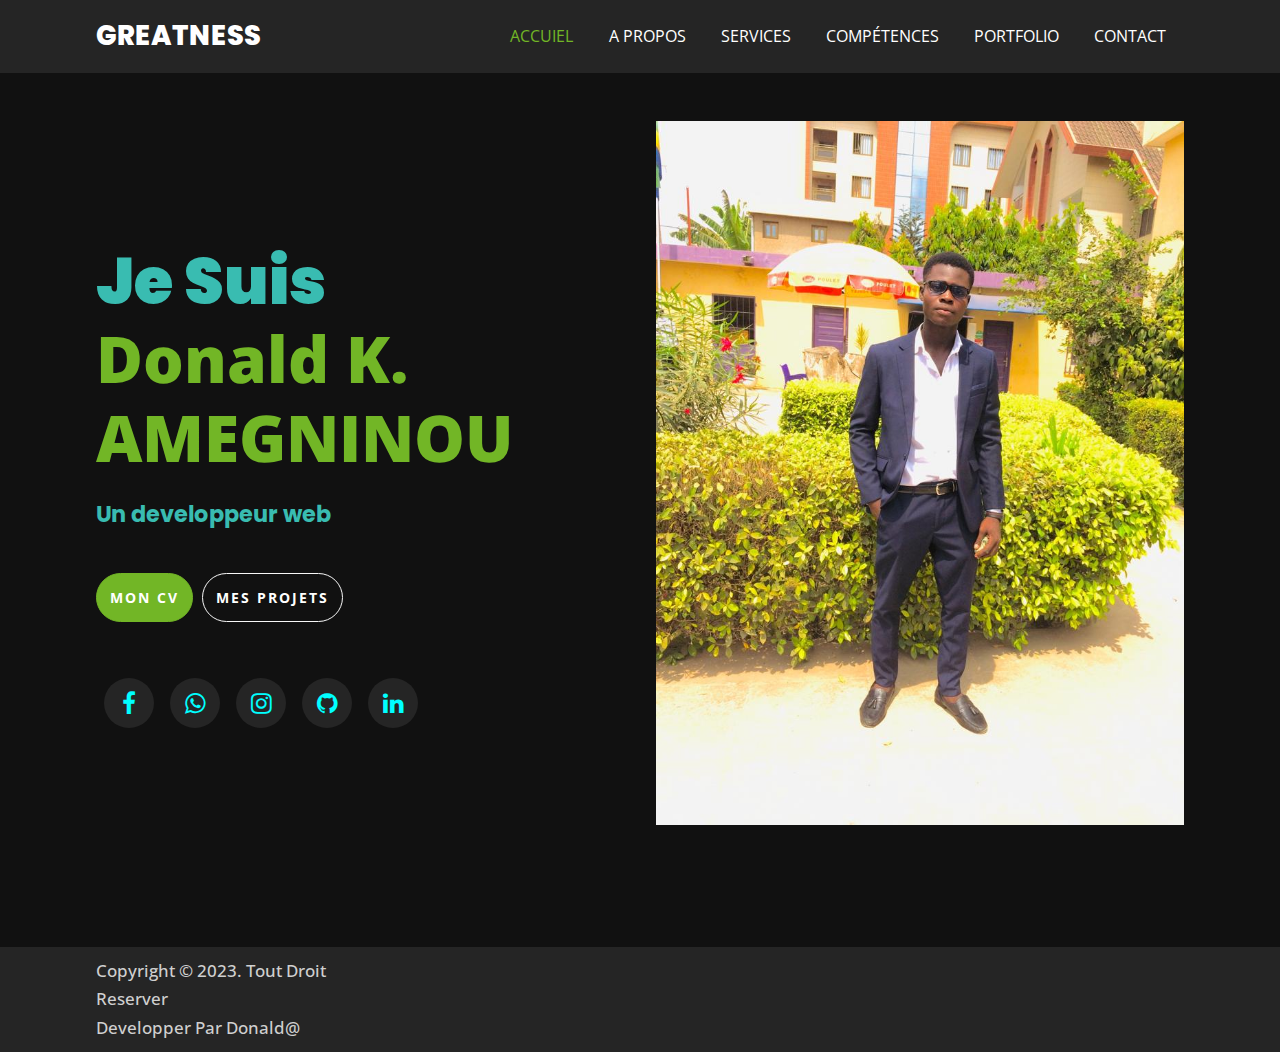
<file: portofolio-sur-plusieurs-page/index.html>
<!DOCTYPE html>
<html>
  <head>
    <meta charset="utf-8">
    <meta http-equiv="X-UA-Compatible" content="IE=edge">
    <title>Home</title>
    <meta name="description" content="">
    <meta name="viewport" content="width=device-width, initial-scale=1">
    <!-- utility css file -->
    <link rel="stylesheet" href="css/utility.css">
    <!-- style css file -->
    <link rel = "stylesheet" href = "css/style.css">
    <!-- fontawesome cdn -->
    <link rel="stylesheet" href="https://cdnjs.cloudflare.com/ajax/libs/font-awesome/5.15.1/css/all.min.css" integrity="sha512-+4zCK9k+qNFUR5X+cKL9EIR+ZOhtIloNl9GIKS57V1MyNsYpYcUrUeQc9vNfzsWfV28IaLL3i96P9sdNyeRssA==" crossorigin="anonymous" />
    <link rel="stylesheet" href="font-awesome-4.7.0/css/font-awesome.min.css">
    <!-- google fonts -->
    <link href="https://fonts.googleapis.com/css2?family=Open+Sans:wght@300;400;600;700;800&family=Poppins:wght@200;300;400;500;600;700;800;900&display=swap" rel="stylesheet">
  </head>

  <body>
    
    <!-- navbar section -->
    <nav class = "navbar">
      <div class = "container">
        <div class = "brand-and-toggler">
          <a href = "index.html" class = "navbar-brand">Greatness</a>
          <button type = "button" class = "navbar-toggler" id = "navbar-toggler">
            <span>
              <i class = "fas fa-bars"></i>
            </span>
          </button>
        </div>

        <div class = "navbar-collapse">
          <ul class = "navbar-nav">
            <li class = "nav-item nav-active">
              <a href = "index.html" class = "nav-link">Accuiel</a>
            </li>
            <li class = "nav-item">
              <a href = "about.html" class = "nav-link">A propos</a>
            </li>
            <li class = "nav-item">
              <a href = "services.html" class = "nav-link">Services</a>
            </li>
            <li class = "nav-item">
              <a href = "skills.html" class = "nav-link">Compétences</a>
            </li>
            <li class = "nav-item">
              <a href = "projects.html" class = "nav-link">portfolio</a>
            </li>
            <li class = "nav-item">
              <a href = "contact.html" class = "nav-link">Contact</a>
            </li>
          </ul>
        </div>
      </div>
    </nav>
    <!-- end of navbar section -->



    <!-- home page -->
    <section class = "home container">
      <div class = "row">
        <div class = "row-left">
          <h1>Je suis <br><span>Donald K. AMEGNINOU</span></h1>
          <h2>Un developpeur web</h2>
          <div class = "home-pg-btn">
            <a href="" class="btn">Mon CV</a>
            <a href="" class="btn">Mes Projets</a>
          </div>
          <div class = "col">
            <div class = "social-links">
              <a href = "https://www.facebook.com/profile.php?id=100076968994171"> <i class="fa fa-facebook" aria-hidden="true"></i></i></a>
              <a href = "https://wa.me/+22897617747">  <i class="fa fa-whatsapp" aria-hidden="true"></i></a>
              <a href = "https://www.instagram.com/amegninoukossidonald"> <i class="fa fa-instagram" aria-hidden="true"></i></a>
              <a href = "https://github.com/Donaldk59"> <i class="fa fa-github" aria-hidden="true"></i></a>
              <a href = "https://www.linkedin.com/in/kossi-donald-amegninou-841139273/"> <i class="fa fa-linkedin" aria-hidden="true"></i></a>
            </div>
          </div>
        </div>

        <div class = "row-right">
          <div class = "img-border">
            <div class = "img-container">
              <img src = "assets/bb.jpg" alt = "my photo">
            </div>
          </div>
        </div>
      </div>
    </section>
    <!-- end of home page -->
    

    <!-- footer -->
    <footer class = "footer">
      <div class = "row container">
        <div class = "footer-text" >
          <p class = "text">Copyright &copy; 2023. Tout droit reserver <br> Developper par Donald@ </p>
        </div>
        
      </div>

      
    </footer>
    <!-- end of footer -->


    <!-- custom js file -->
    <script src="js/script.js"></script>
  </body>
</html>
</file>
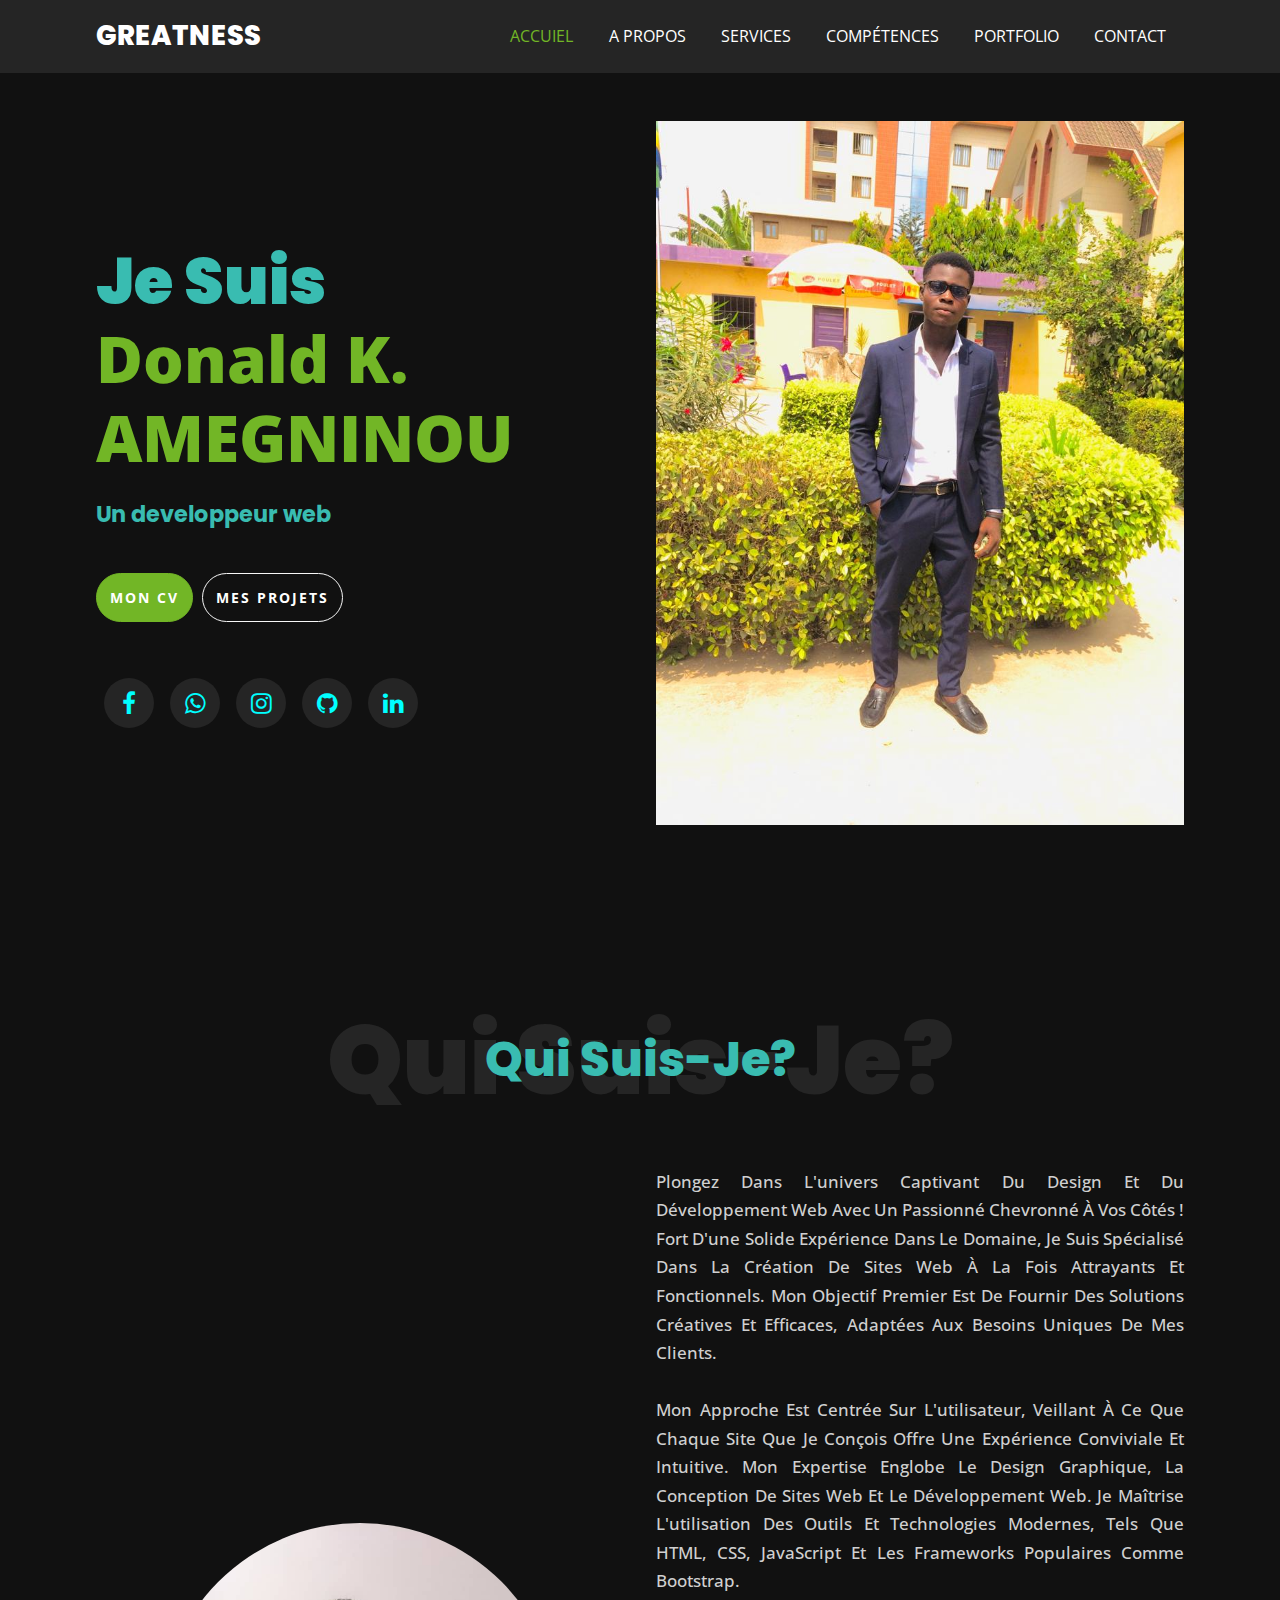
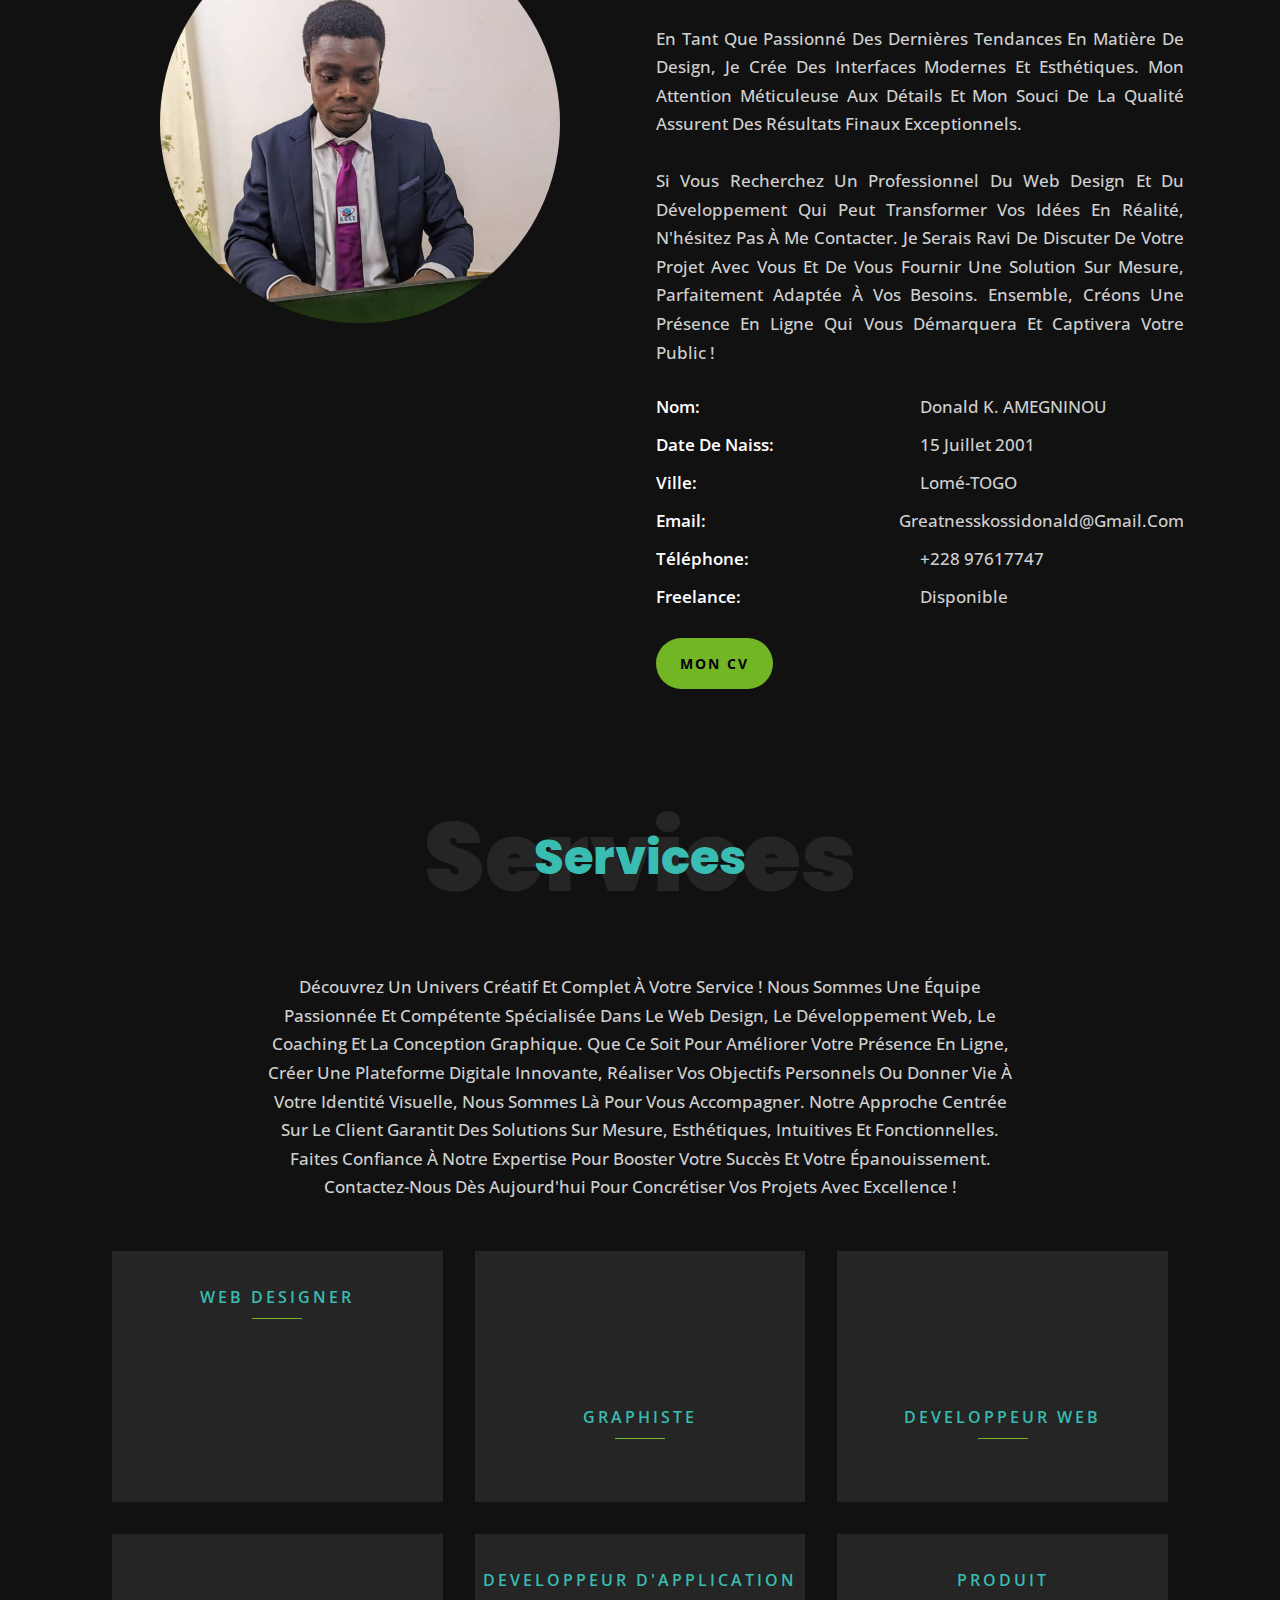
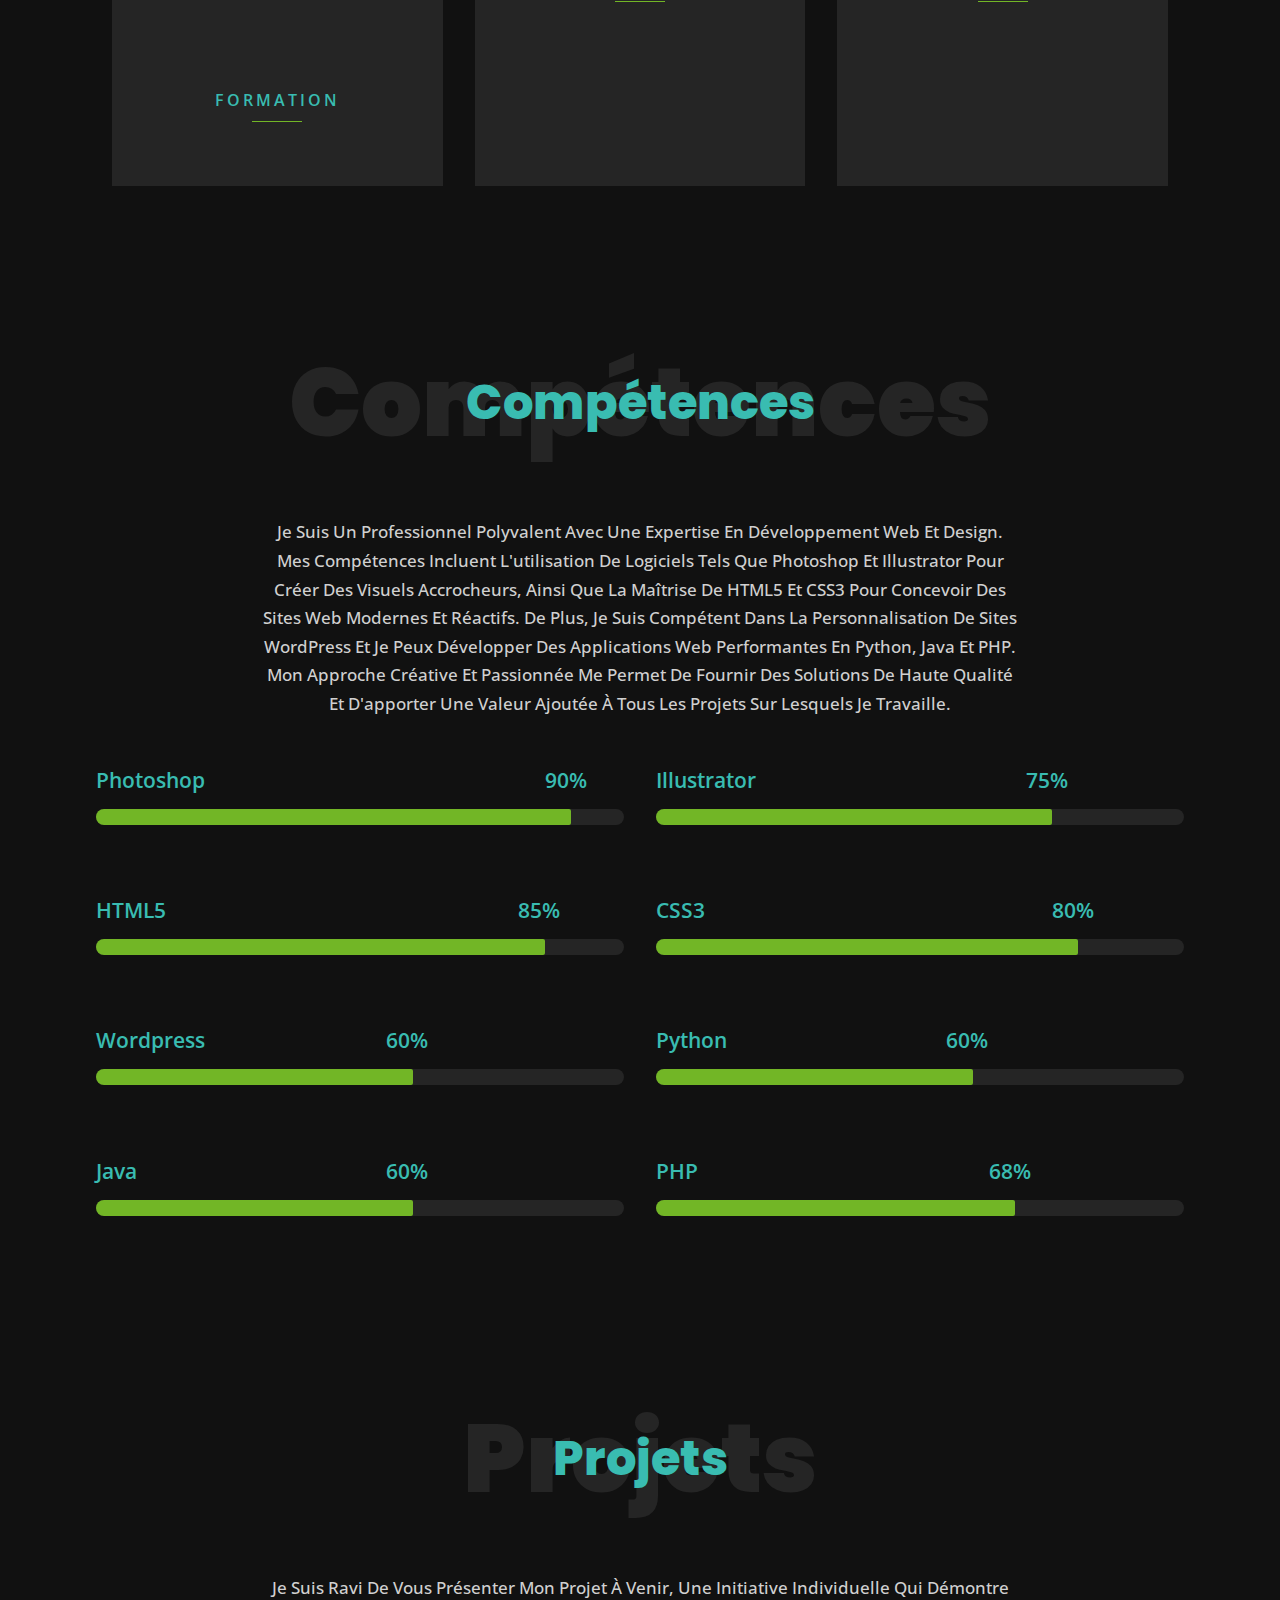
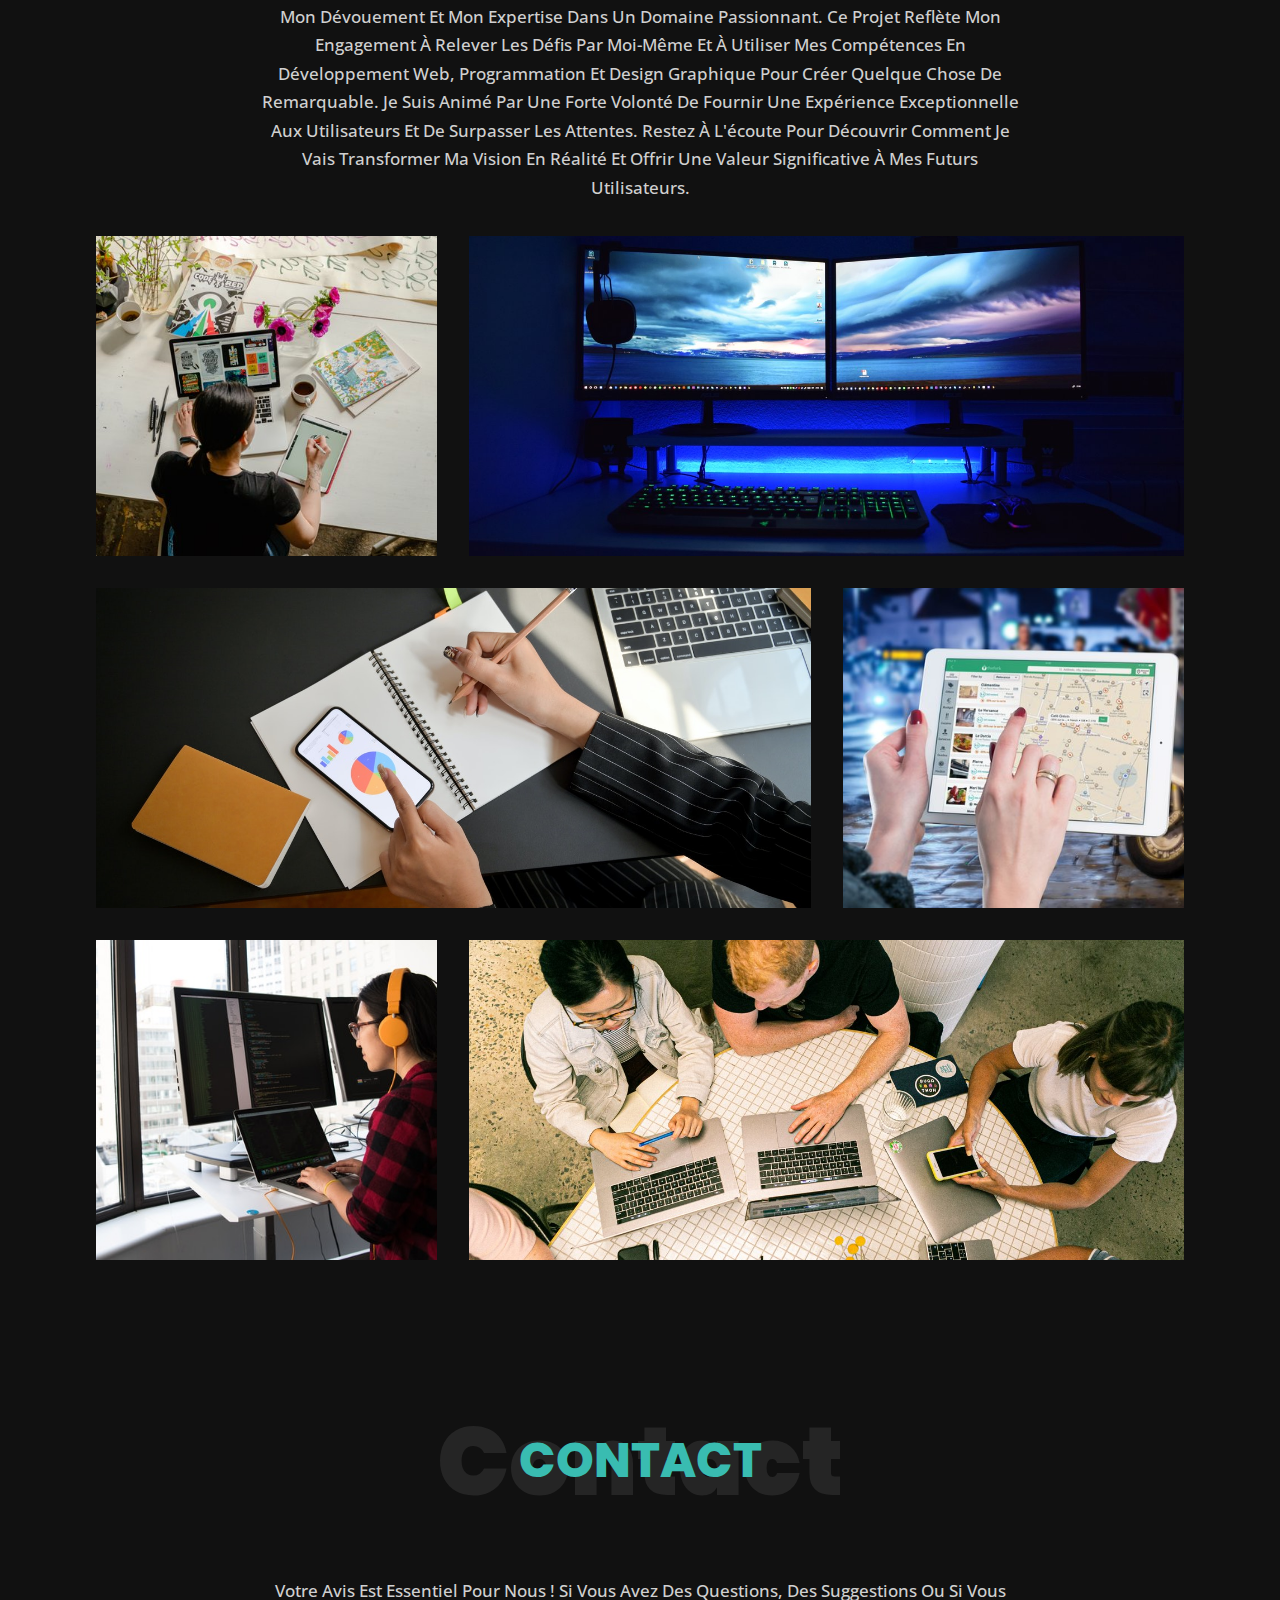
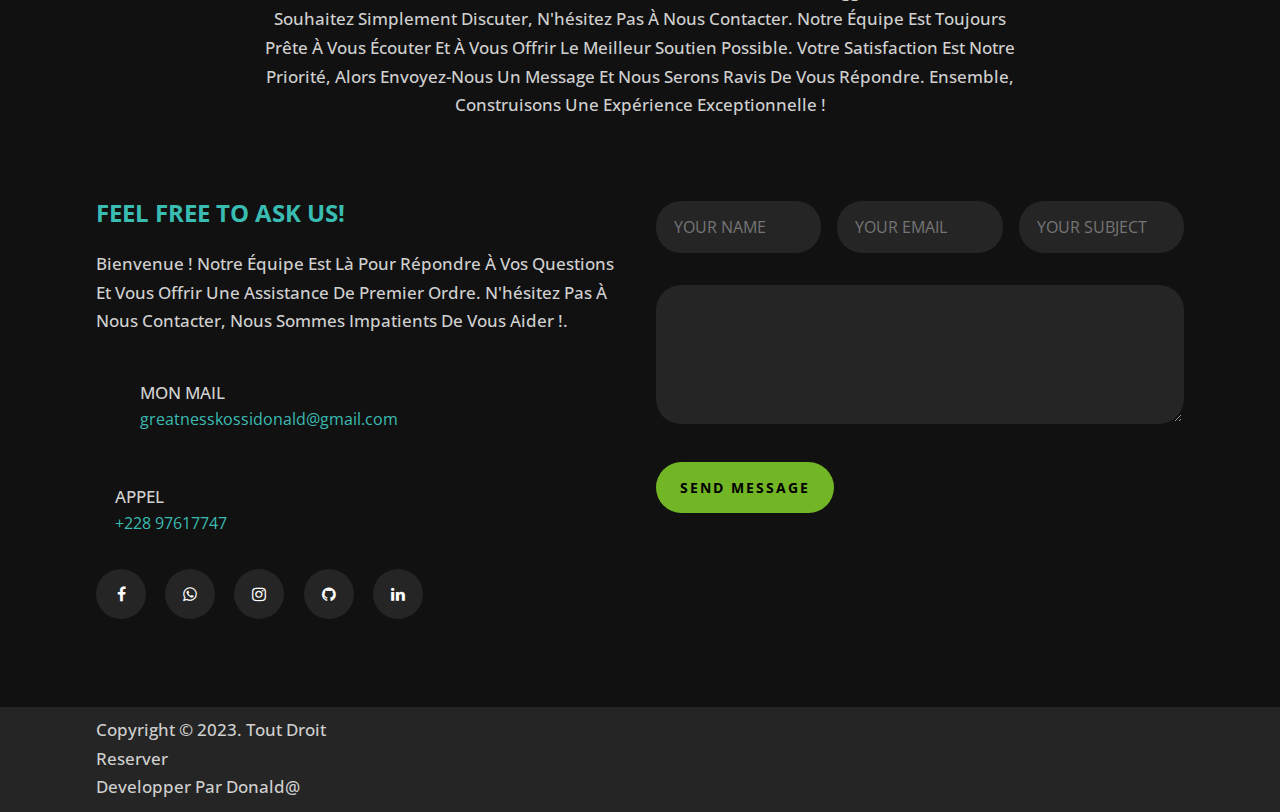
<file: portofolio-sur-une-page/index.html>
<!DOCTYPE html>
<html>
  <head>
    <meta charset="utf-8">
    <meta http-equiv="X-UA-Compatible" content="IE=edge">
    <title>Home</title>
    <meta name="description" content="">
    <meta name="viewport" content="width=device-width, initial-scale=1">
    <!-- utility css file -->
    <link rel="stylesheet" href="css/utility.css">
    <!-- style css file -->
    <link rel = "stylesheet" href = "css/style.css">
    <!-- fontawesome cdn -->
    <link rel="stylesheet" href="https://cdnjs.cloudflare.com/ajax/libs/font-awesome/5.15.1/css/all.min.css" integrity="sha512-+4zCK9k+qNFUR5X+cKL9EIR+ZOhtIloNl9GIKS57V1MyNsYpYcUrUeQc9vNfzsWfV28IaLL3i96P9sdNyeRssA==" crossorigin="anonymous" />
    <link rel="stylesheet" href="font-awesome-4.7.0/css/font-awesome.min.css">
    <!-- google fonts -->
    <link href="https://fonts.googleapis.com/css2?family=Open+Sans:wght@300;400;600;700;800&family=Poppins:wght@200;300;400;500;600;700;800;900&display=swap" rel="stylesheet">
  </head>
  <body>
    
    <!-- navbar section -->
    <nav class = "navbar">
      <div class = "container">
        <div class = "brand-and-toggler">
          <a href = "index.html" class = "navbar-brand">Greatness</a>
          <button type = "button" class = "navbar-toggler" id = "navbar-toggler">
            <span>
              <i class = "fas fa-bars"></i>
            </span>
          </button>
        </div>

        <div class = "navbar-collapse">
          <ul class = "navbar-nav">
            <li class = "nav-item nav-active">
              <a href = "index.html" class = "nav-link">Accuiel</a>
            </li>
            <li class = "nav-item">
              <a href = "#about" class = "nav-link">A propos</a>
            </li>
            <li class = "nav-item">
              <a href = "#service" class = "nav-link">Services</a>
            </li>
            <li class = "nav-item">
              <a href = "#skills" class = "nav-link">Compétences</a>
            </li>
            <li class = "nav-item">
              <a href = "#project" class = "nav-link">portfolio</a>
            </li>
            <li class = "nav-item">
              <a href = "#contact" class = "nav-link">Contact</a>
            </li>
          </ul>
        </div>
      </div>
    </nav>
    <!-- end of navbar section -->



    <!-- home page -->
    <section class = "home container">
      <div class = "row">
        <div class = "row-left">
          <h1>Je suis <br><span>Donald K. AMEGNINOU</span></h1>
          <h2>Un developpeur web</h2>
          <div class = "home-pg-btn">
            <a href="" class="btn">Mon CV</a>
            <a href="" class="btn">Mes Projets</a>
          </div>
          <div class = "col">
            <div class = "social-links">
              <a href = "https://www.facebook.com/profile.php?id=100076968994171"> <i class="fa fa-facebook" aria-hidden="true"></i></i></a>
              <a href = "https://wa.me/+22897617747">  <i class="fa fa-whatsapp" aria-hidden="true"></i></a>
              <a href = "https://www.instagram.com/amegninoukossidonald"> <i class="fa fa-instagram" aria-hidden="true"></i></a>
              <a href = "https://github.com/Donaldk59"> <i class="fa fa-github" aria-hidden="true"></i></a>
              <a href = "https://www.linkedin.com/in/kossi-donald-amegninou-841139273/"> <i class="fa fa-linkedin" aria-hidden="true"></i></a>
            </div>
          </div>
        </div>

        <div class = "row-right">
          <div class = "img-border">
            <div class = "img-container">
              <img src = "assets/bb.jpg" alt = "my photo">
            </div>
          </div>
        </div>
      </div>
    </section>
    <!-- end of home page -->

    <section class = "about container" id="about">
      <div class = "title">
        <h2>Qui suis-je?</h2>
        <div>
          <h2>Qui suis-je?</h2>
        </div>
      </div>

      <div class = "row">
        <div class = "row-left">
          <img src = "assets/b.jpg" alt = "about photo">
        </div>

        <div class = "row-right">
          <p class = "text" style="text-align: justify;">
            Plongez dans l'univers captivant du design et du développement web avec un passionné chevronné à vos côtés ! Fort d'une solide expérience dans le domaine, je suis spécialisé dans la création de sites web à la fois attrayants et fonctionnels. Mon objectif premier est de fournir des solutions créatives et efficaces, adaptées aux besoins uniques de mes clients. <br> <br>
            Mon approche est centrée sur l'utilisateur, veillant à ce que chaque site que je conçois offre une expérience conviviale et intuitive. Mon expertise englobe le design graphique, la conception de sites web et le développement web. Je maîtrise l'utilisation des outils et technologies modernes, tels que HTML, CSS, JavaScript et les frameworks populaires comme Bootstrap. <br> <br>
            En tant que passionné des dernières tendances en matière de design, je crée des interfaces modernes et esthétiques. Mon attention méticuleuse aux détails et mon souci de la qualité assurent des résultats finaux exceptionnels. <br> <br>
            Si vous recherchez un professionnel du web design et du développement qui peut transformer vos idées en réalité, n'hésitez pas à me contacter. Je serais ravi de discuter de votre projet avec vous et de vous fournir une solution sur mesure, parfaitement adaptée à vos besoins. Ensemble, créons une présence en ligne qui vous démarquera et captivera votre public !
          <div class = "about-content">
            <ul>
              <li class = "text">
                <span>Nom: </span>
                <span>Donald k. AMEGNINOU</span>
              </li>
              <li class = "text">
                <span>Date de naiss: </span>
                <span>15 juillet 2001 </span>
              </li>
              <li class = "text">
                <span>Ville: </span>
                <span>Lomé-TOGO</span>
              </li>
              <li class = "text">
                <span>Email: </span>
                <span>greatnesskossidonald@gmail.com</span>
              </li>
              <li class = "text">
                <span>Téléphone: </span>
                <span>+228 97617747</span>
              </li>
              <li class = "text">
                <span>Freelance: </span>
                <span>Disponible</span>
              </li>
            </ul>
          </div>

         <!--  <h3>120 <span>Project complete</span></h3> -->
          <button type = "button" class = "btn">mon cv</button>
        </div>
      </div>
    </section>

    <section class = "services container" id="service">
      <div class = "title">
        <h2>services</h2>
        <div>
          <h2>services</h2>
        </div>
      </div>

      <p class = "text" style="text-align: center;">Découvrez un univers créatif et complet à votre service ! Nous sommes une équipe passionnée et compétente spécialisée dans le web design, le développement web, le coaching et la conception graphique. Que ce soit pour améliorer votre présence en ligne, créer une plateforme digitale innovante, réaliser vos objectifs personnels ou donner vie à votre identité visuelle, nous sommes là pour vous accompagner. Notre approche centrée sur le client garantit des solutions sur mesure, esthétiques, intuitives et fonctionnelles. Faites confiance à notre expertise pour booster votre succès et votre épanouissement. Contactez-nous dès aujourd'hui pour concrétiser vos projets avec excellence !</p>

      <div class = "row">
        <div class = "item">
          <span><i class = "fab fa-sketch"></i></span>
          <h2>web designer</h2>
        </div>

        <div class = "item">
          <span><i class = "fas fa-camera-retro"></i></span>
          <h2>Graphiste</h2>
        </div>

        <div class = "item">
          <span><i class = "fas fa-code"></i></span>
          <h2>Developpeur web</h2>
        </div>

        <div class = "item">
          <span><i class = "fas fa-flask"></i></span>
          <h2>Formation</h2>
        </div>

        <div class = "item">
          <span><i class = "fab fa-app-store"></i></span>
          <h2>Developpeur d'application</h2>
        </div>

        <div class = "item">
          <span><i class="fas fa-box-open"></i></span>
          <h2>Produit </h2>
        </div>
      </div>

    </section>
    <section class = "skills container" id="skills">
      <div class = "title">
        <h2>Compétences</h2>
        <div>
          <h2>Compétences</h2>
        </div>
      </div>

      <p class = "text" style="text-align: center;">Je suis un professionnel polyvalent avec une expertise en développement web et design. Mes compétences incluent l'utilisation de logiciels tels que Photoshop et Illustrator pour créer des visuels accrocheurs, ainsi que la maîtrise de HTML5 et CSS3 pour concevoir des sites web modernes et réactifs. De plus, je suis compétent dans la personnalisation de sites WordPress et je peux développer des applications web performantes en Python, Java et PHP. Mon approche créative et passionnée me permet de fournir des solutions de haute qualité et d'apporter une valeur ajoutée à tous les projets sur lesquels je travaille.</p>

      <div class = "row">
        <div class = "item">
          <div class = "item-text">
            <span>Photoshop</span>
            <span class = "w-90">90%</span>
          </div>
          <div class = "progress">
            <div class = "progress-bar w-90"></div>
          </div>
        </div>

        <div class = "item">
          <div class = "item-text">
            <span>Illustrator</span>
            <span class = "w-75">75%</span>
          </div>
          <div class = "progress">
            <div class = "progress-bar w-75"></div>
          </div>
        </div>

        <div class = "item">
          <div class = "item-text">
            <span>HTML5</span>
            <span class = "w-85">85%</span>
          </div>
          <div class = "progress">
            <div class = "progress-bar w-85"></div>
          </div>
        </div>

        <div class = "item">
          <div class = "item-text">
            <span>CSS3</span>
            <span class = "w-80">80%</span>
          </div>
          <div class = "progress">
            <div class = "progress-bar w-80"></div>
          </div>
        </div>

        <div class = "item">
          <div class = "item-text">
            <span>Wordpress</span>
            <span class = "w-60">60%</span>
          </div>
          <div class = "progress">
            <div class = "progress-bar w-60"></div>
          </div>
        </div>
        <div class = "item">
          <div class = "item-text">
            <span>Python</span>
            <span class = "w-60">60%</span>
          </div>
          <div class = "progress">
            <div class = "progress-bar w-60"></div>
          </div>
        </div>
        <div class = "item">
          <div class = "item-text">
            <span>Java</span>
            <span class = "w-60">60%</span>
          </div>
          <div class = "progress">
            <div class = "progress-bar w-60"></div>
          </div>
        </div>
        <div class = "item">
          <div class = "item-text">
            <span>PHP</span>
            <span class = "w-68">68%</span>
          </div>
          <div class = "progress">
            <div class = "progress-bar w-68"></div>
          </div>
        </div>
      </div>
    </section>
    <section class = "projects container" id="project">
      <div class = "title">
        <h2>Projets</h2>
        <div>
          <h2>Projets</h2>
        </div>
      </div>

      <p class = "text">Je suis ravi de vous présenter mon projet à venir, une initiative individuelle qui démontre mon dévouement et mon expertise dans un domaine passionnant. Ce projet reflète mon engagement à relever les défis par moi-même et à utiliser mes compétences en développement web, programmation et design graphique pour créer quelque chose de remarquable. Je suis animé par une forte volonté de fournir une expérience exceptionnelle aux utilisateurs et de surpasser les attentes. Restez à l'écoute pour découvrir comment je vais transformer ma vision en réalité et offrir une valeur significative à mes futurs utilisateurs.</p>

      <div class = "row">
        <div class = "item">
          <div class = "item-overlay">
            <a href = "#">branding & illustration design</a>
            <h3>web design</h3>
          </div>
        </div>

        <div class = "item">
          <div class = "item-overlay">
            <a href = "#">branding & illustration design</a>
            <h3>web design</h3>
          </div>
        </div>

        <div class = "item">
          <div class = "item-overlay">
            <a href = "#">branding & illustration design</a>
            <h3>web design</h3>
          </div>
        </div>

        <div class = "item">
          <div class = "item-overlay">
            <a href = "#">branding & illustration design</a>
            <h3>web design</h3>
          </div>
        </div>

        <div class = "item">
          <div class = "item-overlay">
            <a href = "#">branding & illustration design</a>
            <h3>web design</h3>
          </div>
        </div>

        <div class = "item">
          <div class = "item-overlay">
            <a href = "#">branding & illustration design</a>
            <h3>web design</h3>
          </div>
        </div>
      </div>
    </section>
    <form class="contact-form" action="contact_form_handler.php" method="POST" id="contact">
      <section class = "contact container">
        <div class = "title">
          <h2>contact</h2>
          <div>
            <h2>CONTACT</h2>
          </div>
        </div>
  
        <p class = "text">Votre avis est essentiel pour nous ! Si vous avez des questions, des suggestions ou si vous souhaitez simplement discuter, n'hésitez pas à nous contacter. Notre équipe est toujours prête à vous écouter et à vous offrir le meilleur soutien possible. Votre satisfaction est notre priorité, alors envoyez-nous un message et nous serons ravis de vous répondre. Ensemble, construisons une expérience exceptionnelle !</p>
  
        <div class = "row">
          <div class = "col-left">
            <h2>feel free to ask us!</h2>
            <p class = "text">Bienvenue ! Notre équipe est là pour répondre à vos questions et vous offrir une assistance de premier ordre. N'hésitez pas à nous contacter, nous sommes impatients de vous aider !.</p>
  
            <div class = "contact-info">
              <span><i class = "fas fa-envelope-open"></i></span>
              <h3>
                <span class = "text">Mon mail</span> <br>
                greatnesskossidonald@gmail.com
              </h3>
            </div>
  
            <div class = "contact-info">
              <span><i class = "fas fa-phone-square-alt"></i></span>
              <h3>
                <span class = "text">Appel</span> <br>
                +228 97617747
              </h3>
            </div>
  
            <div class = "contact-social-links">
              <a href = "https://www.facebook.com/profile.php?id=100076968994171"> <i class="fa fa-facebook" aria-hidden="true"></i></i></a>
              <a href = "https://wa.me/+22897617747">  <i class="fa fa-whatsapp" aria-hidden="true"></i></a>
              <a href = "https://www.instagram.com/amegninoukossidonald"> <i class="fa fa-instagram" aria-hidden="true"></i></a>
              <a href = "https://github.com/Donaldk59"> <i class="fa fa-github" aria-hidden="true"></i></a>
              <a href = "https://www.linkedin.com/in/kossi-donald-amegninou-841139273/"> <i class="fa fa-linkedin" aria-hidden="true"></i></a>
             
            </div>
          </div>
  
          <div class = "col-right">
            <form class = "contact-form">
              <div class = "form-group">
                <input type = "text" name="name" placeholder="your name" required>
                <input type = "email" name="email"  placeholder="your email" required>
                <input type = "text" name="subject" placeholder="your subject"  required>
              </div>
              <textarea name="message" rows = "5"></textarea>
              <button type = "submit" class = "btn">send message</button>
            </form>
          </div>
        </div>
      </section>
    </form>

    <!-- footer -->
    <footer class = "footer">
      <div class = "row container">
        <div class = "footer-text" >
          <p class = "text">Copyright &copy; 2023. Tout droit reserver <br> Developper par Donald@ </p>
        </div>
        
      </div>

      
    </footer>
    <!-- end of footer -->


    <!-- custom js file -->
    <script src="js/script.js"></script>
  </body>
</html>
</file>
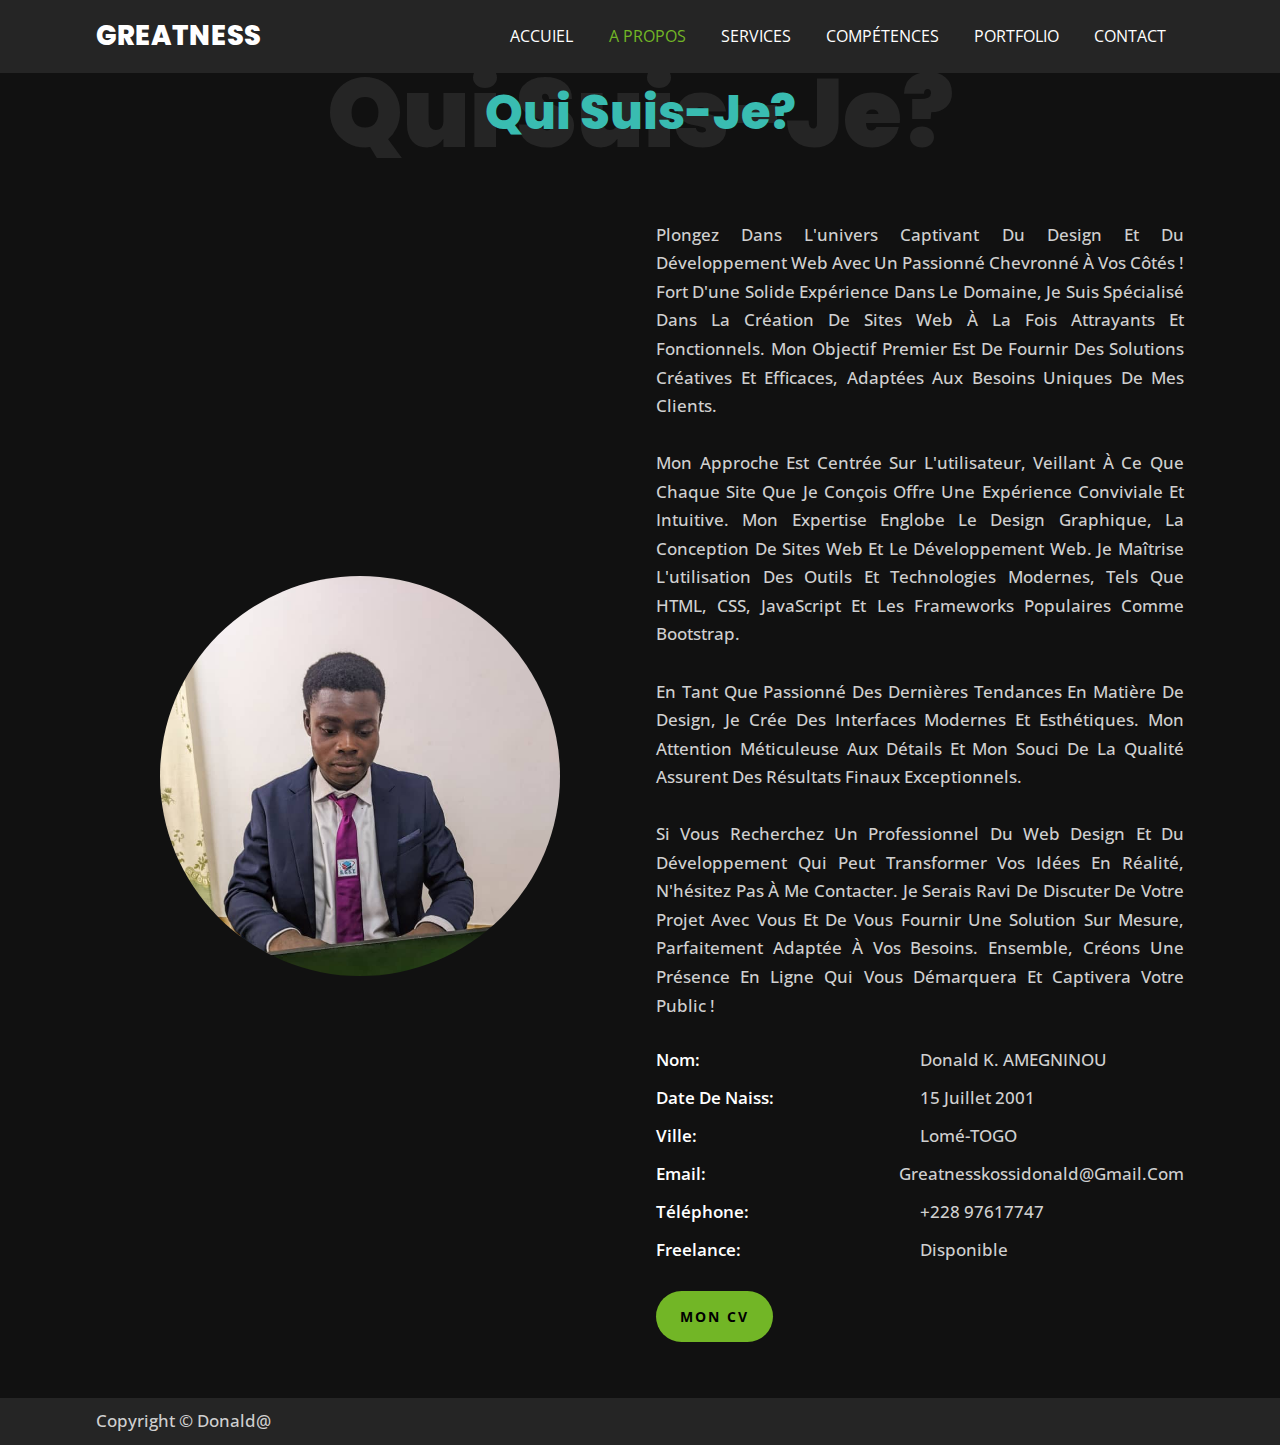
<file: portofolio-sur-plusieurs-page/about.html>
<!DOCTYPE html>
<html>
  <head>
    <meta charset="utf-8">
    <meta http-equiv="X-UA-Compatible" content="IE=edge">
    <title>About</title>
    <meta name="description" content="">
    <meta name="viewport" content="width=device-width, initial-scale=1">
    <!-- utility css file -->
    <link rel="stylesheet" href="css/utility.css">
    <!-- style css file -->
    <link rel = "stylesheet" href = "css/style.css">
    <!-- fontawesome cdn -->
    <link rel="stylesheet" href="font-awesome-4.7.0/css/font-awesome.min.css">
    <!-- google fonts -->
    <link href="https://fonts.googleapis.com/css2?family=Open+Sans:wght@300;400;600;700;800&family=Poppins:wght@200;300;400;500;600;700;800;900&display=swap" rel="stylesheet">
  </head>
  <body>
    
    <!-- navbar section -->
    <nav class = "navbar">
      <div class = "container">
        <div class = "brand-and-toggler">
          <a href = "index.html" class = "navbar-brand">Greatness</a>
          <button type = "button" class = "navbar-toggler" id = "navbar-toggler">
            <span>
              <i class = "fas fa-bars"></i>
            </span>
          </button>
        </div>

        <div class = "navbar-collapse">
          <ul class = "navbar-nav">
            <li class = "nav-item">
              <a href = "index.html" class = "nav-link">Accuiel</a>
            </li>
            <li class = "nav-item nav-active">
              <a href = "about.html" class = "nav-link">A propos</a>
            </li>
            <li class = "nav-item">
              <a href = "services.html" class = "nav-link">services</a>
            </li>
            <li class = "nav-item">
              <a href = "skills.html" class = "nav-link">compétences</a>
            </li>
            <li class = "nav-item">
              <a href = "projects.html" class = "nav-link">portfolio</a>
            </li>
           
            <li class = "nav-item">
              <a href = "contact.html" class = "nav-link">contact</a>
            </li>
          </ul>
        </div>
      </div>
    </nav>
    <!-- end of navbar section -->

    <!-- about page -->
    <section class = "about container">
      <div class = "title">
        <h2>Qui suis-je?</h2>
        <div>
          <h2>Qui suis-je?</h2>
        </div>
      </div>

      <div class = "row">
        <div class = "row-left">
          <img src = "assets/b.jpg" alt = "about photo">
        </div>

        <div class = "row-right">
          <p class = "text" style="text-align: justify;">
            Plongez dans l'univers captivant du design et du développement web avec un passionné chevronné à vos côtés ! Fort d'une solide expérience dans le domaine, je suis spécialisé dans la création de sites web à la fois attrayants et fonctionnels. Mon objectif premier est de fournir des solutions créatives et efficaces, adaptées aux besoins uniques de mes clients. <br> <br>
            Mon approche est centrée sur l'utilisateur, veillant à ce que chaque site que je conçois offre une expérience conviviale et intuitive. Mon expertise englobe le design graphique, la conception de sites web et le développement web. Je maîtrise l'utilisation des outils et technologies modernes, tels que HTML, CSS, JavaScript et les frameworks populaires comme Bootstrap. <br> <br>
            En tant que passionné des dernières tendances en matière de design, je crée des interfaces modernes et esthétiques. Mon attention méticuleuse aux détails et mon souci de la qualité assurent des résultats finaux exceptionnels. <br> <br>
            Si vous recherchez un professionnel du web design et du développement qui peut transformer vos idées en réalité, n'hésitez pas à me contacter. Je serais ravi de discuter de votre projet avec vous et de vous fournir une solution sur mesure, parfaitement adaptée à vos besoins. Ensemble, créons une présence en ligne qui vous démarquera et captivera votre public !
          <div class = "about-content">
            <ul>
              <li class = "text">
                <span>Nom: </span>
                <span>Donald k. AMEGNINOU</span>
              </li>
              <li class = "text">
                <span>Date de naiss: </span>
                <span>15 juillet 2001 </span>
              </li>
              <li class = "text">
                <span>Ville: </span>
                <span>Lomé-TOGO</span>
              </li>
              <li class = "text">
                <span>Email: </span>
                <span>greatnesskossidonald@gmail.com</span>
              </li>
              <li class = "text">
                <span>Téléphone: </span>
                <span>+228 97617747</span>
              </li>
              <li class = "text">
                <span>Freelance: </span>
                <span>Disponible</span>
              </li>
            </ul>
          </div>

         <!--  <h3>120 <span>Project complete</span></h3> -->
          <button type = "button" class = "btn">mon cv</button>
        </div>
      </div>
    </section>
    <!-- end of about page -->

    
    

    <!-- footer -->
    <footer class = "footer">
      <div class = "row container">
        <div class = "footer-text" >
          <p class = "text">Copyright &copy; Donald@ </p>
        </div>
       
      </div>

      
    </footer>
    <!-- end of footer -->


    <!-- custom js file -->
    <script src="js/script.js"></script>
  </body>
</html>
</file>
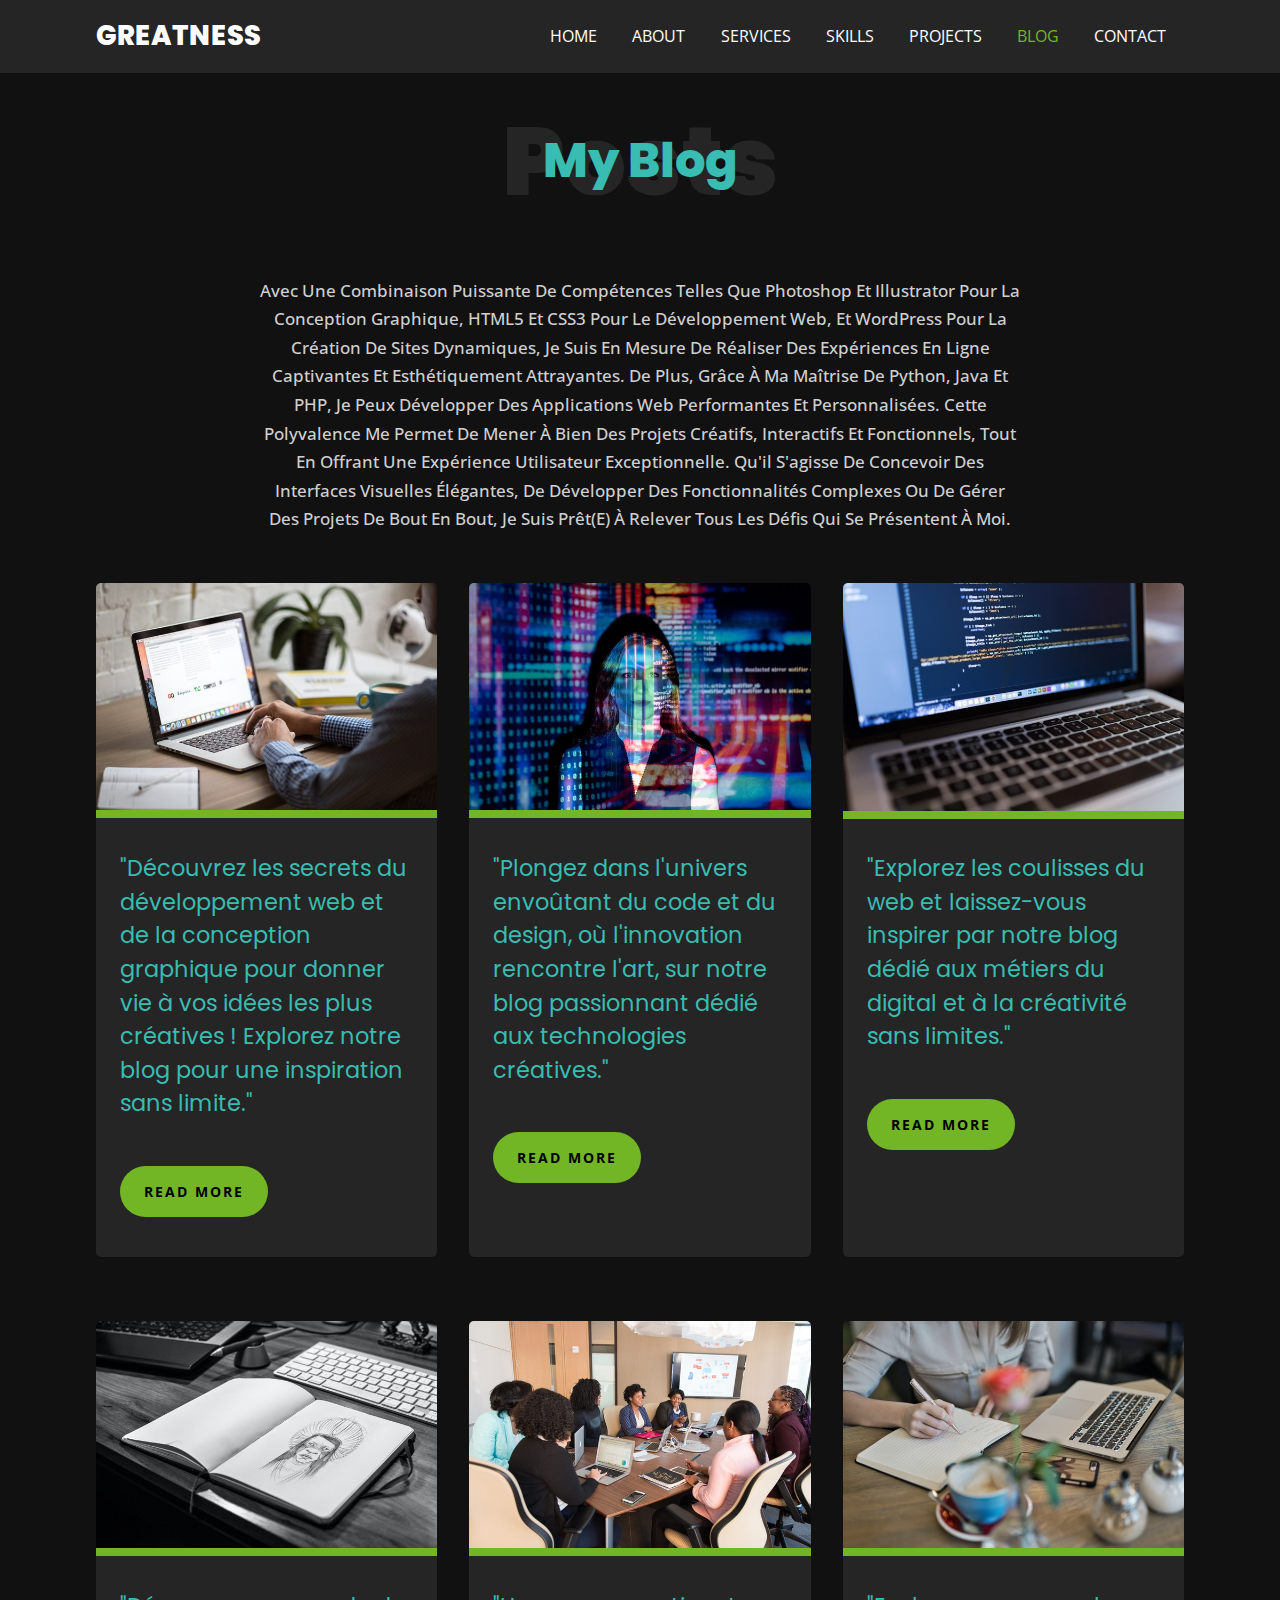
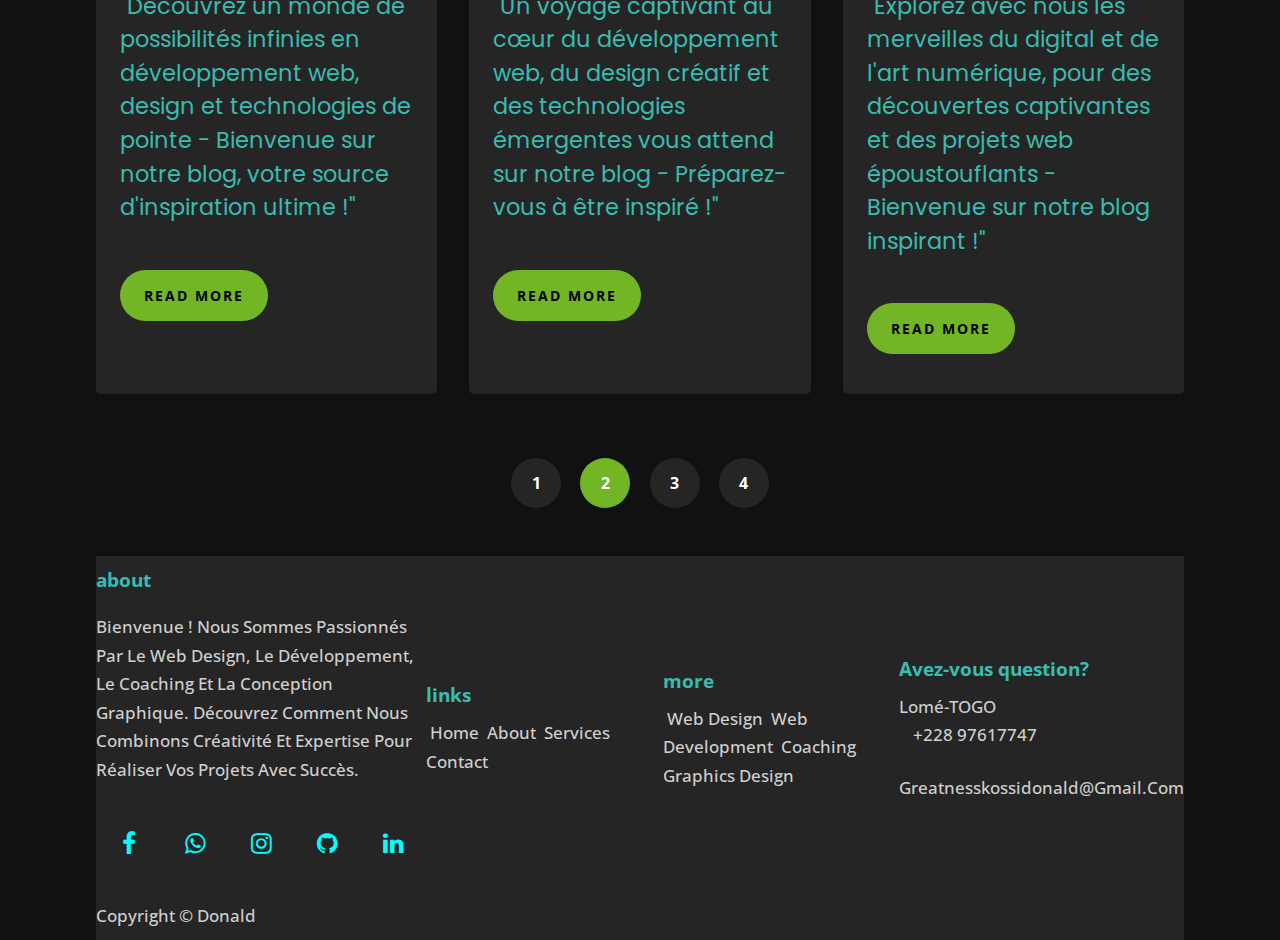
<file: portofolio-sur-plusieurs-page/blog.html>
<!DOCTYPE html>
<html>
  <head>
    <meta charset="utf-8">
    <meta http-equiv="X-UA-Compatible" content="IE=edge">
    <title>Blog</title>
    <meta name="description" content="">
    <meta name="viewport" content="width=device-width, initial-scale=1">
    <!-- utility css file -->
    <link rel="stylesheet" href="css/utility.css">
    <!-- style css file -->
    <link rel = "stylesheet" href = "css/style.css">
    <!-- fontawesome cdn -->
    <link rel="stylesheet" href="font-awesome-4.7.0/css/font-awesome.min.css">
    <!-- google fonts -->
    <link href="https://fonts.googleapis.com/css2?family=Open+Sans:wght@300;400;600;700;800&family=Poppins:wght@200;300;400;500;600;700;800;900&display=swap" rel="stylesheet">
  </head>
  <body>
    
    <!-- navbar section -->
    <nav class = "navbar">
      <div class = "container">
        <div class = "brand-and-toggler">
          <a href = "index.html" class = "navbar-brand">Greatness</a>
          <button type = "button" class = "navbar-toggler" id = "navbar-toggler">
            <span>
              <i class = "fas fa-bars"></i>
            </span>
          </button>
        </div>

        <div class = "navbar-collapse">
          <ul class = "navbar-nav">
            <li class = "nav-item">
              <a href = "index.html" class = "nav-link">home</a>
            </li>
            <li class = "nav-item">
              <a href = "about.html" class = "nav-link">about</a>
            </li>
            
            <li class = "nav-item">
              <a href = "services.html" class = "nav-link">services</a>
            </li>
            <li class = "nav-item">
              <a href = "skills.html" class = "nav-link">skills</a>
            </li>
            <li class = "nav-item">
              <a href = "projects.html" class = "nav-link">projects</a>
            </li>
            <li class = "nav-item nav-active">
              <a href = "blog.html" class = "nav-link">blog</a>
            </li>
            <li class = "nav-item">
              <a href = "contact.html" class = "nav-link">contact</a>
            </li>
          </ul>
        </div>
      </div>
    </nav>
    <!-- end of navbar section -->



    <!-- blog page -->
    <section class = "blog container">
      <div class = "title">
        <h2>posts</h2>
        <div>
          <h2>my blog</h2>
        </div>
      </div>

      <p class = "text">Avec une combinaison puissante de compétences telles que Photoshop et Illustrator pour la conception graphique, HTML5 et CSS3 pour le développement web, et WordPress pour la création de sites dynamiques, je suis en mesure de réaliser des expériences en ligne captivantes et esthétiquement attrayantes. De plus, grâce à ma maîtrise de Python, Java et PHP, je peux développer des applications web performantes et personnalisées. Cette polyvalence me permet de mener à bien des projets créatifs, interactifs et fonctionnels, tout en offrant une expérience utilisateur exceptionnelle. Qu'il s'agisse de concevoir des interfaces visuelles élégantes, de développer des fonctionnalités complexes ou de gérer des projets de bout en bout, je suis prêt(e) à relever tous les défis qui se présentent à moi.</p>

      <div class = "row">
        <div class = "item">
          <div class = "item-img">
            <img src = "assets/blog-img-1.jpg" alt = "blog image">
          </div>
          <div class = "item-content">
            <span>
              <i class = "fas fa-comment-alt"></i> 
            </span>
            <h2>"Découvrez les secrets du développement web et de la conception graphique pour donner vie à vos idées les plus créatives ! Explorez notre blog pour une inspiration sans limite."</h2>
            <p class = "text"></p>
            <button type = "button" class = "btn">read more</button>
          </div>
        </div>

        <div class = "item">
          <div class = "item-img">
            <img src = "assets/blog-img-2.jpg" alt = "blog image">
          </div>
          <div class = "item-content">
            <span>
              <i class = "fas fa-comment-alt"></i> 
            </span>
            <h2>"Plongez dans l'univers envoûtant du code et du design, où l'innovation rencontre l'art, sur notre blog passionnant dédié aux technologies créatives."</h2>
            <p class = "text"></p>
            <button type = "button" class = "btn">read more</button>
          </div>
        </div>

        <div class = "item">
          <div class = "item-img">
            <img src = "assets/blog-img-3.jpg" alt = "blog image">
          </div>
          <div class = "item-content">
            <span>
              <i class = "fas fa-comment-alt"></i> 
            </span>
            <h2>"Explorez les coulisses du web et laissez-vous inspirer par notre blog dédié aux métiers du digital et à la créativité sans limites."</h2>
            <p class = "text"></p>
            <button type = "button" class = "btn">read more</button>
          </div>
        </div>

        <div class = "item">
          <div class = "item-img">
            <img src = "assets/blog-img-4.jpg" alt = "blog image">
          </div>
          <div class = "item-content">
            <span>
              <i class = "fas fa-comment-alt"></i> 
            </span>
            <h2>"Découvrez un monde de possibilités infinies en développement web, design et technologies de pointe - Bienvenue sur notre blog, votre source d'inspiration ultime !"</h2>
            <p class = "text"></p>
            <button type = "button" class = "btn">read more</button>
          </div>
        </div>

        <div class = "item">
          <div class = "item-img">
            <img src = "assets/blog-img-5.jpg" alt = "blog image">
          </div>
          <div class = "item-content">
            <span>
              <i class = "fas fa-comment-alt"></i> 
            </span>
            <h2>"Un voyage captivant au cœur du développement web, du design créatif et des technologies émergentes vous attend sur notre blog - Préparez-vous à être inspiré !"</h2>
            <p class = "text"></p>
            <button type = "button" class = "btn">read more</button>
          </div>
        </div>

        <div class = "item">
          <div class = "item-img">
            <img src = "assets/blog-img-6.jpg" alt = "blog image">
          </div>
          <div class = "item-content">
            <span>
              <i class = "fas fa-comment-alt"></i> 
            </span>
            <h2>"Explorez avec nous les merveilles du digital et de l'art numérique, pour des découvertes captivantes et des projets web époustouflants - Bienvenue sur notre blog inspirant !"</h2>
            <p class = "text"></p>
            <button type = "button" class = "btn">read more</button>
          </div>
        </div>
      </div>

      <div class = "pagination">
        <a href = "#" class = "page-link">1</a>
        <a href = "#" class = "page-link">2</a>
        <a href = "#" class = "page-link">3</a>
        <a href = "#" class = "page-link">4</a>
      </div>
    </section>
    <!-- end of blog page -->
    
    

    <!-- footer -->
    <footer class = "footer container">
      <div class = "row">
        <div class = "col">
          <h3 class = "footer-title">about</h3>
          <p class = "text">Bienvenue ! Nous sommes passionnés par le web design, le développement, le coaching et la conception graphique. Découvrez comment nous combinons créativité et expertise pour réaliser vos projets avec succès.</p>
          <div class = "social-links">
            <a href = "https://www.facebook.com/profile.php?id=100076968994171"> <i class="fa fa-facebook" aria-hidden="true"></i></i></a>
            <a href = "https://wa.me/+22897617747">  <i class="fa fa-whatsapp" aria-hidden="true"></i></a>
            <a href = "https://www.instagram.com/amegninoukossidonald"> <i class="fa fa-instagram" aria-hidden="true"></i></a>
            <a href = "https://github.com/Donaldk59"> <i class="fa fa-github" aria-hidden="true"></i></a>
            <a href = "https://www.linkedin.com/in/kossi-donald-amegninou-841139273/"> <i class="fa fa-linkedin" aria-hidden="true"></i></a>
           
          </div>
        </div>

        <div class = "col">
          <h3 class = "footer-title">links</h3>
          <div class = "footer-links">
            <a href = "#" class = "text">
              <i class = "fas fa-long-arrow-alt-right"></i>
              home
            </a>
            <a href = "#" class = "text">
              <i class = "fas fa-long-arrow-alt-right"></i>
              about
            </a>
            <a href = "#" class = "text">
              <i class = "fas fa-long-arrow-alt-right"></i>
              services
            </a>
            <a href = "#" class = "text">
              <i class = "fas fa-long-arrow-alt-right"></i>
              contact
            </a>
          </div>
        </div>

        <div class = "col">
          <h3 class = "footer-title">more</h3>
          <div class = "footer-links">
            <a href = "#" class = "text">
              <i class = "fas fa-long-arrow-alt-right"></i>
              web design
            </a>
            <a href = "#" class = "text">
              <i class = "fas fa-long-arrow-alt-right"></i>
              web development
            </a>
            <a href = "#" class = "text">
              <i class = "fas fa-long-arrow-alt-right"></i>
            Coaching
            </a>
            <a href = "#" class = "text">
              <i class = "fas fa-long-arrow-alt-right"></i>
              graphics design
            </a>
          </div>
        </div>

        <div class = "col">
          <h3 class = "footer-title">Avez-vous question?</h3>
          <div>
            <span>
              <i class = "fas fa-map-marker-alt"></i>
            </span>
            <span class = "text">Lomé-TOGO</span>
          </div>

          <div>
            <span>
              <i class = "fas fa-phone"></i>
            </span>
            <span class = "text">+228 97617747</span>
          </div>

          <div>
            <span>
              <i class = "fas fa-envelope"></i>
            </span>
            <span class = "text">greatnesskossidonald@gmail.com</span>
          </div>
        </div>
      </div>

      <div class = "footer-text">
        <p class = "text">Copyright &copy; Donald</p>
      </div>
    </footer>
    <!-- end of footer -->


    <!-- custom js file -->
    <script src="js/script.js"></script>
  </body>
</html>
</file>
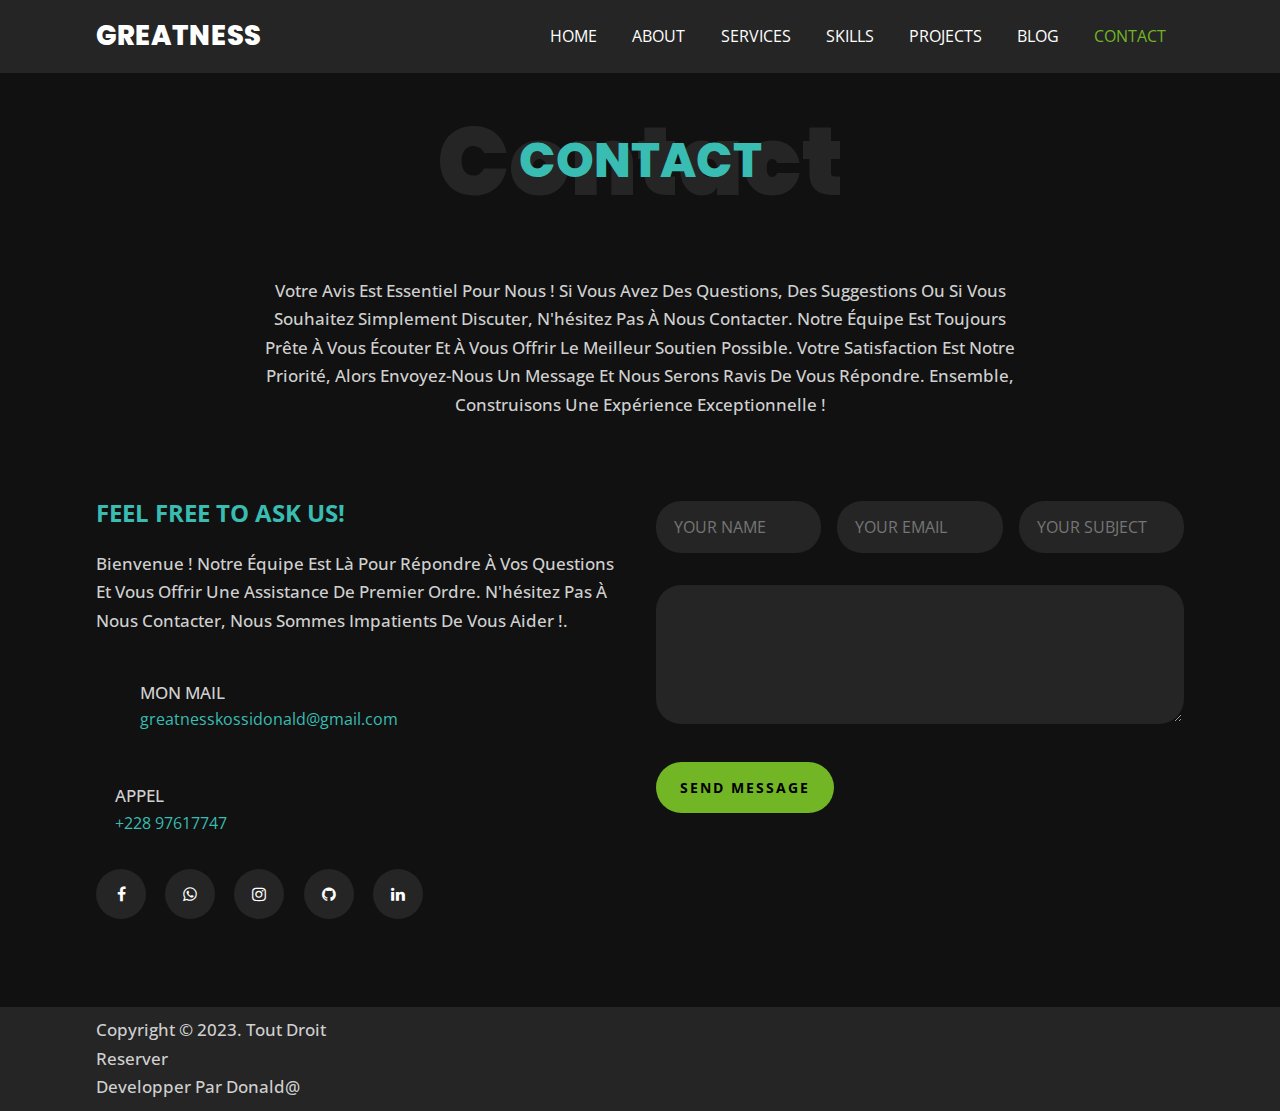
<file: portofolio-sur-plusieurs-page/contact.html>
<!DOCTYPE html>
<html>
  <head>
    <meta charset="utf-8">
    <meta http-equiv="X-UA-Compatible" content="IE=edge">
    <title>Contact</title>
    <meta name="description" content="">
    <meta name="viewport" content="width=device-width, initial-scale=1">
    <!-- utility css file -->
    <link rel="stylesheet" href="css/utility.css">
    <!-- style css file -->
    <link rel = "stylesheet" href = "css/style.css">
    <!-- fontawesome cdn -->
    <link rel="stylesheet" href="font-awesome-4.7.0/css/font-awesome.min.css">
    <!-- google fonts -->
    <link href="https://fonts.googleapis.com/css2?family=Open+Sans:wght@300;400;600;700;800&family=Poppins:wght@200;300;400;500;600;700;800;900&display=swap" rel="stylesheet">
  </head>
  <body>
    
    <!-- navbar section -->
    <nav class = "navbar">
      <div class = "container">
        <div class = "brand-and-toggler">
          <a href = "index.html" class = "navbar-brand">Greatness</a>
          <button type = "button" class = "navbar-toggler" id = "navbar-toggler">
            <span>
              <i class = "fas fa-bars"></i>
            </span>
          </button>
        </div>

        <div class = "navbar-collapse">
          <ul class = "navbar-nav">
            <li class = "nav-item">
              <a href = "index.html" class = "nav-link">home</a>
            </li>
            <li class = "nav-item">
              <a href = "about.html" class = "nav-link">about</a>
            </li>
           
            <li class = "nav-item">
              <a href = "services.html" class = "nav-link">services</a>
            </li>
            <li class = "nav-item">
              <a href = "skills.html" class = "nav-link">skills</a>
            </li>
            <li class = "nav-item">
              <a href = "projects.html" class = "nav-link">projects</a>
            </li>
            <li class = "nav-item">
              <a href = "blog.html" class = "nav-link">blog</a>
            </li>
            <li class = "nav-item nav-active">
              <a href = "contact.html" class = "nav-link">contact</a>
            </li>
          </ul>
        </div>
      </div>
    </nav>
    <!-- end of navbar section -->

    <!-- contact page -->
    <form class="contact-form" action="contact_form_handler.php" method="POST">
    <section class = "contact container">
      <div class = "title">
        <h2>contact</h2>
        <div>
          <h2>CONTACT</h2>
        </div>
      </div>

      <p class = "text">Votre avis est essentiel pour nous ! Si vous avez des questions, des suggestions ou si vous souhaitez simplement discuter, n'hésitez pas à nous contacter. Notre équipe est toujours prête à vous écouter et à vous offrir le meilleur soutien possible. Votre satisfaction est notre priorité, alors envoyez-nous un message et nous serons ravis de vous répondre. Ensemble, construisons une expérience exceptionnelle !</p>

      <div class = "row">
        <div class = "col-left">
          <h2>feel free to ask us!</h2>
          <p class = "text">Bienvenue ! Notre équipe est là pour répondre à vos questions et vous offrir une assistance de premier ordre. N'hésitez pas à nous contacter, nous sommes impatients de vous aider !.</p>

          <div class = "contact-info">
            <span><i class = "fas fa-envelope-open"></i></span>
            <h3>
              <span class = "text">Mon mail</span> <br>
              greatnesskossidonald@gmail.com
            </h3>
          </div>

          <div class = "contact-info">
            <span><i class = "fas fa-phone-square-alt"></i></span>
            <h3>
              <span class = "text">Appel</span> <br>
              +228 97617747
            </h3>
          </div>

          <div class = "contact-social-links">
            <a href = "https://www.facebook.com/profile.php?id=100076968994171"> <i class="fa fa-facebook" aria-hidden="true"></i></i></a>
            <a href = "https://wa.me/+22897617747">  <i class="fa fa-whatsapp" aria-hidden="true"></i></a>
            <a href = "https://www.instagram.com/amegninoukossidonald"> <i class="fa fa-instagram" aria-hidden="true"></i></a>
            <a href = "https://github.com/Donaldk59"> <i class="fa fa-github" aria-hidden="true"></i></a>
            <a href = "https://www.linkedin.com/in/kossi-donald-amegninou-841139273/"> <i class="fa fa-linkedin" aria-hidden="true"></i></a>
           
          </div>
        </div>

        <div class = "col-right">
          <form class = "contact-form">
            <div class = "form-group">
              <input type = "text" name="name" placeholder="your name" required>
              <input type = "email" name="email"  placeholder="your email" required>
              <input type = "text" name="subject" placeholder="your subject"  required>
            </div>
            <textarea name="message" rows = "5"></textarea>
            <button type = "submit" class = "btn">send message</button>
          </form>
        </div>
      </div>
    </section>
  </form>
    <!-- end of contact page -->
    
    

    <!-- footer -->
    <footer class = "footer">
      <div class = "row container">
        <div class = "footer-text" >
          <p class = "text">Copyright &copy; 2023. Tout droit reserver <br> Developper par Donald@ </p>
        </div>
        
      </div>

      
    </footer>
    <!-- end of footer -->


    <!-- custom js file -->
    <script src="js/script.js"></script>
  </body>
</html>
</file>
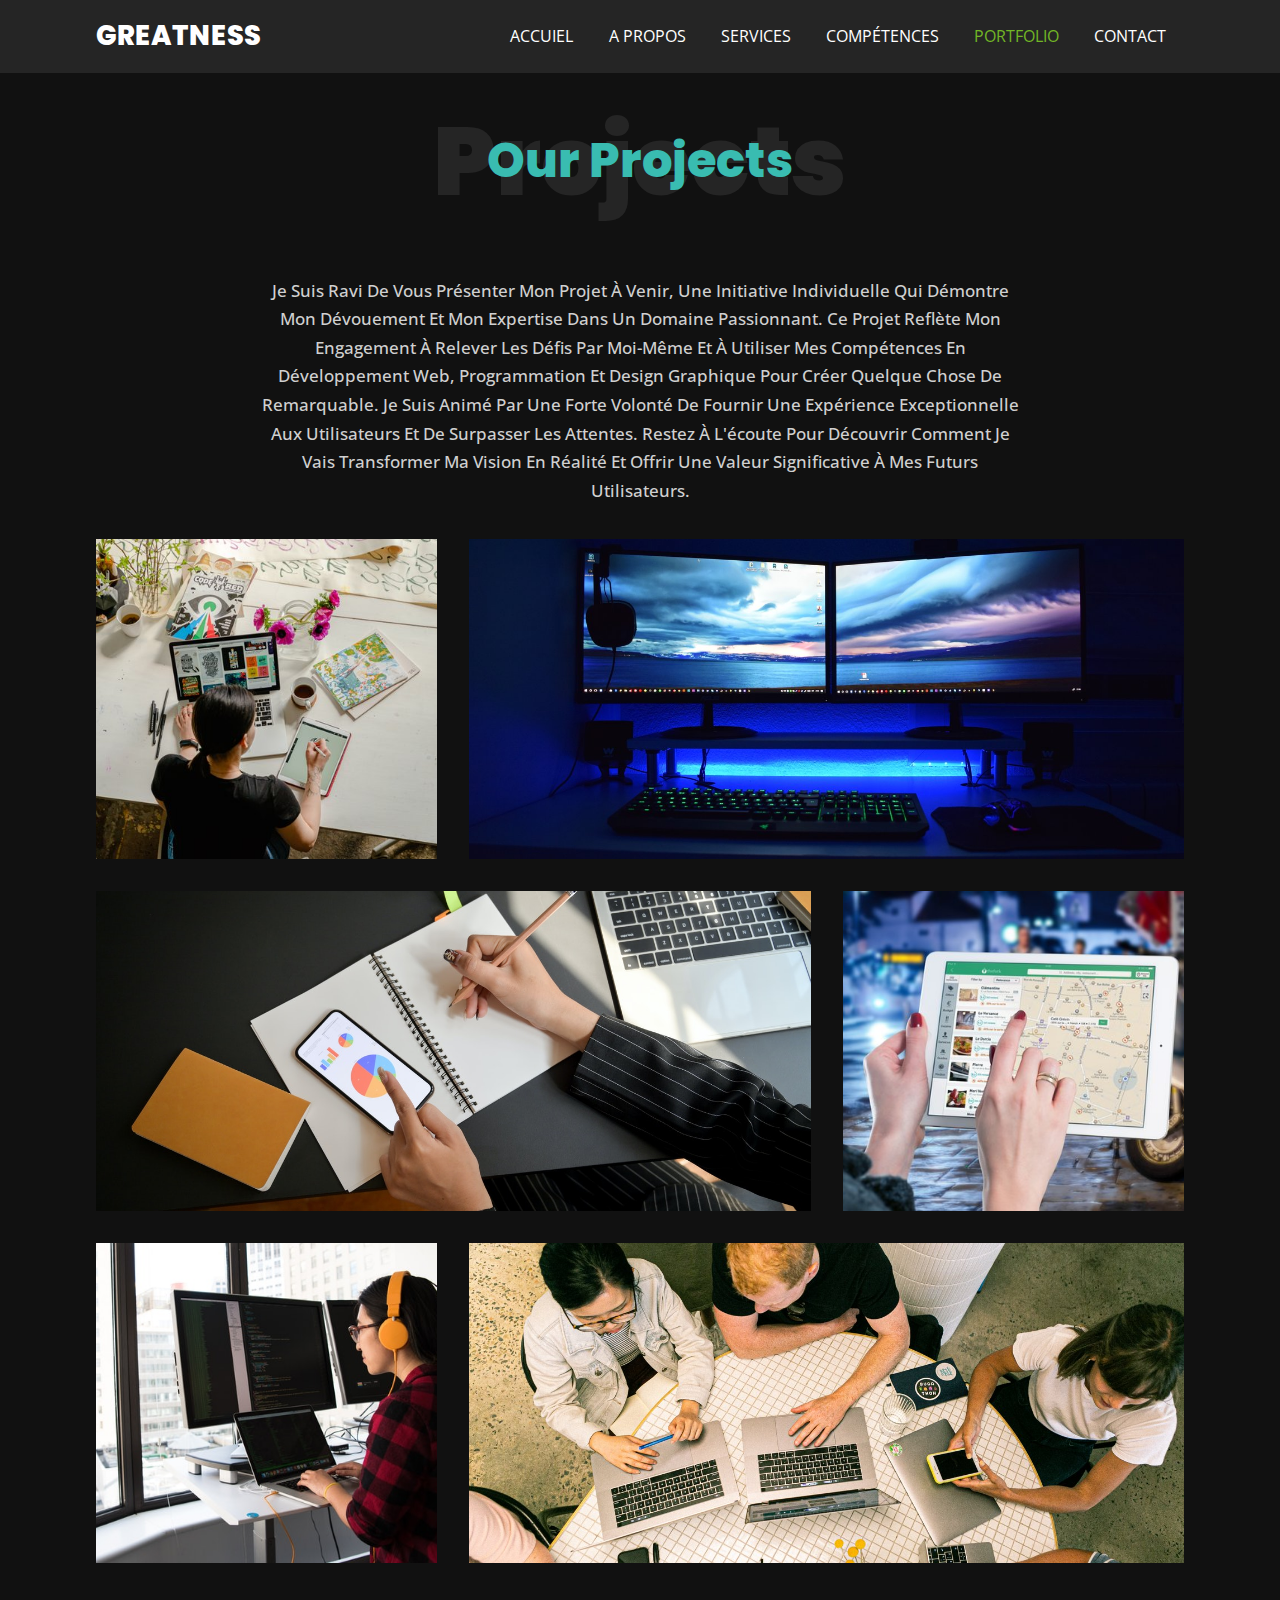
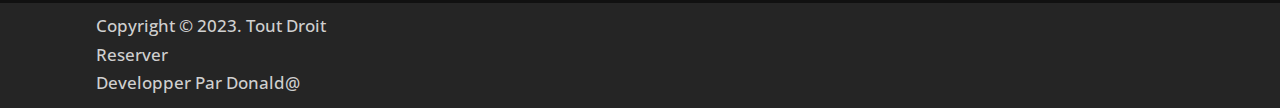
<file: portofolio-sur-plusieurs-page/projects.html>
<!DOCTYPE html>
<html>
  <head>
    <meta charset="utf-8">
    <meta http-equiv="X-UA-Compatible" content="IE=edge">
    <title>Projects</title>
    <meta name="description" content="">
    <meta name="viewport" content="width=device-width, initial-scale=1">
    <!-- utility css file -->
    <link rel="stylesheet" href="css/utility.css">
    <!-- style css file -->
    <link rel = "stylesheet" href = "css/style.css">
    <!-- fontawesome cdn -->
    <link rel="stylesheet" href="font-awesome-4.7.0/css/font-awesome.min.css">
    <!-- google fonts -->
    <link href="https://fonts.googleapis.com/css2?family=Open+Sans:wght@300;400;600;700;800&family=Poppins:wght@200;300;400;500;600;700;800;900&display=swap" rel="stylesheet">
  </head>
  <body>
    
    <!-- navbar section -->
    <nav class = "navbar">
      <div class = "container">
        <div class = "brand-and-toggler">
          <a href = "index.html" class = "navbar-brand">Greatness</a>
          <button type = "button" class = "navbar-toggler" id = "navbar-toggler">
            <span>
              <i class = "fas fa-bars"></i>
            </span>
          </button>
        </div>

        <div class = "navbar-collapse">
          <ul class = "navbar-nav">
            <li class = "nav-item">
              <a href = "index.html" class = "nav-link">Accuiel</a>
            </li>
            <li class = "nav-item">
              <a href = "about.html" class = "nav-link">A propos</a>
            </li>
           
            <li class = "nav-item">
              <a href = "services.html" class = "nav-link">Services</a>
            </li>
            <li class = "nav-item">
              <a href = "skills.html" class = "nav-link">compétences</a>
            </li>
            <li class = "nav-item nav-active">
              <a href = "projects.html" class = "nav-link">portfolio</a>
            </li>
            <li class = "nav-item">
              <a href = "contact.html" class = "nav-link">contact</a>
            </li>
          </ul>
        </div>
      </div>
    </nav>
    <!-- end of navbar section -->


    <!-- projects page -->
    <section class = "projects container">
      <div class = "title">
        <h2>projects</h2>
        <div>
          <h2>our projects</h2>
        </div>
      </div>

      <p class = "text">Je suis ravi de vous présenter mon projet à venir, une initiative individuelle qui démontre mon dévouement et mon expertise dans un domaine passionnant. Ce projet reflète mon engagement à relever les défis par moi-même et à utiliser mes compétences en développement web, programmation et design graphique pour créer quelque chose de remarquable. Je suis animé par une forte volonté de fournir une expérience exceptionnelle aux utilisateurs et de surpasser les attentes. Restez à l'écoute pour découvrir comment je vais transformer ma vision en réalité et offrir une valeur significative à mes futurs utilisateurs.</p>

      <div class = "row">
        <div class = "item">
          <div class = "item-overlay">
            <a href = "#">branding & illustration design</a>
            <h3>web design</h3>
          </div>
        </div>

        <div class = "item">
          <div class = "item-overlay">
            <a href = "#">branding & illustration design</a>
            <h3>web design</h3>
          </div>
        </div>

        <div class = "item">
          <div class = "item-overlay">
            <a href = "#">branding & illustration design</a>
            <h3>web design</h3>
          </div>
        </div>

        <div class = "item">
          <div class = "item-overlay">
            <a href = "#">branding & illustration design</a>
            <h3>web design</h3>
          </div>
        </div>

        <div class = "item">
          <div class = "item-overlay">
            <a href = "#">branding & illustration design</a>
            <h3>web design</h3>
          </div>
        </div>

        <div class = "item">
          <div class = "item-overlay">
            <a href = "#">branding & illustration design</a>
            <h3>web design</h3>
          </div>
        </div>
      </div>
    </section>
    <!-- end of projects page -->

    
    

    <!-- footer -->
    <footer class = "footer">
      <div class = "row container">
        <div class = "footer-text" >
          <p class = "text">Copyright &copy; 2023. Tout droit reserver <br> Developper par Donald@ </p>
        </div>
        
      </div>

      
    </footer>
    <!-- end of footer -->


    <!-- custom js file -->
    <script src="js/script.js"></script>
  </body>
</html>
</file>
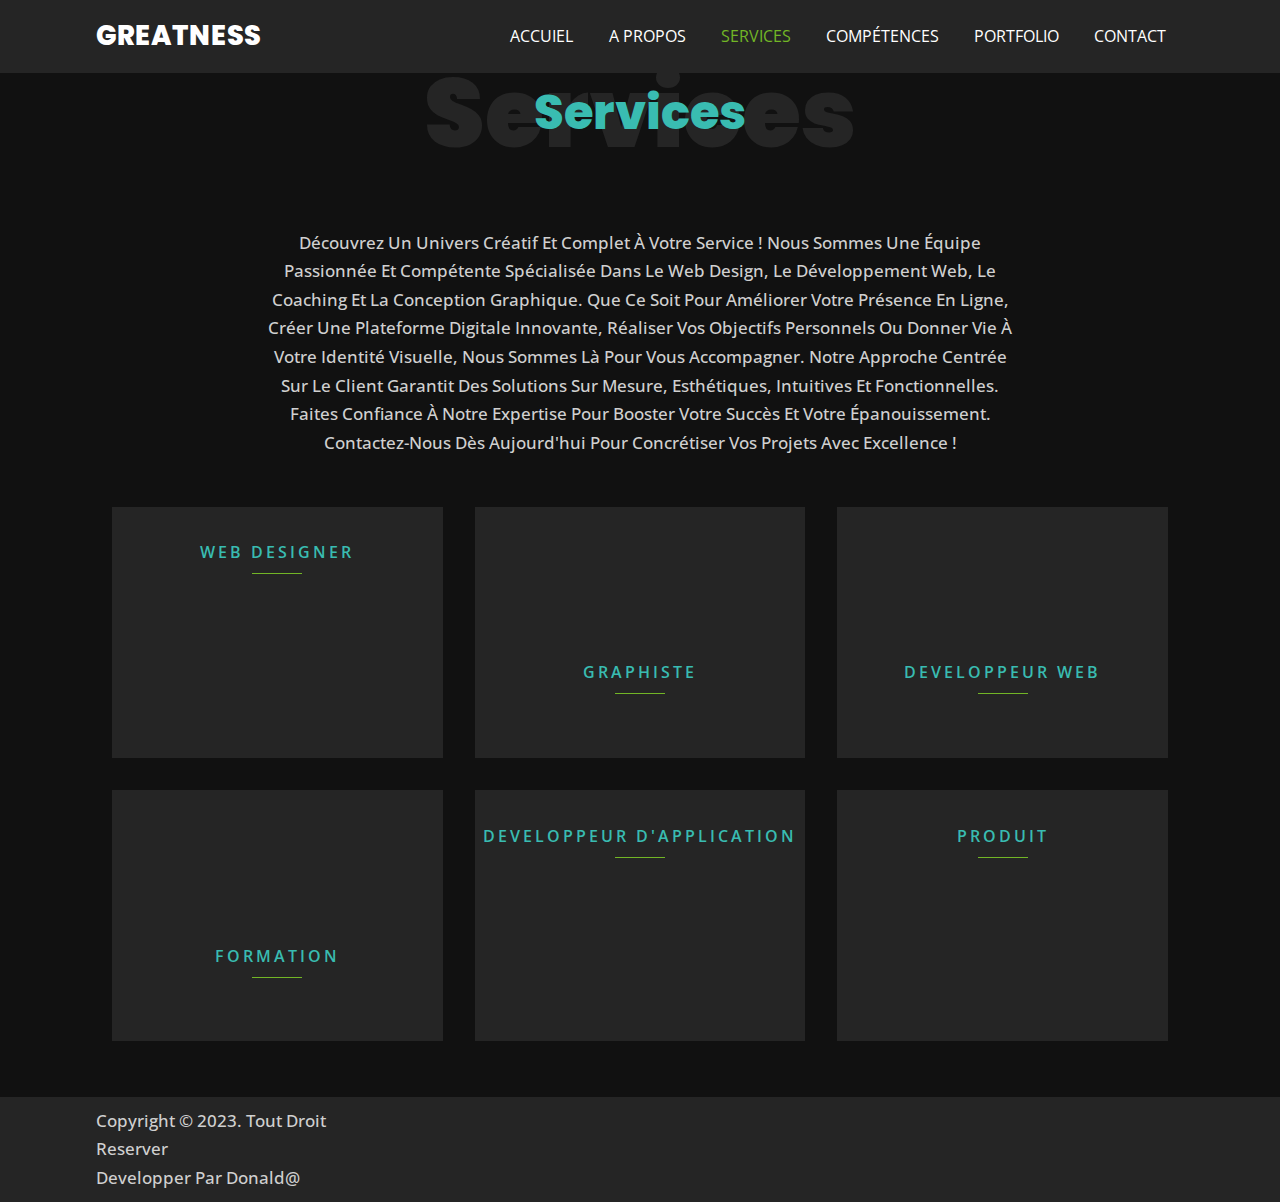
<file: portofolio-sur-plusieurs-page/services.html>
<!DOCTYPE html>
<html>
  <head>
    <meta charset="utf-8">
    <meta http-equiv="X-UA-Compatible" content="IE=edge">
    <title>Home</title>
    <meta name="description" content="">
    <meta name="viewport" content="width=device-width, initial-scale=1">
    <!-- utility css file -->
    <link rel="stylesheet" href="css/utility.css">
    <!-- style css file -->
    <link rel = "stylesheet" href = "css/style.css">
    <!-- fontawesome cdn -->
    <link rel="stylesheet" href="https://cdnjs.cloudflare.com/ajax/libs/font-awesome/5.15.1/css/all.min.css" integrity="sha512-+4zCK9k+qNFUR5X+cKL9EIR+ZOhtIloNl9GIKS57V1MyNsYpYcUrUeQc9vNfzsWfV28IaLL3i96P9sdNyeRssA==" crossorigin="anonymous" />
    <link rel="stylesheet" href="font-awesome-4.7.0/css/font-awesome.min.css">
    <!-- google fonts -->
    <link href="https://fonts.googleapis.com/css2?family=Open+Sans:wght@300;400;600;700;800&family=Poppins:wght@200;300;400;500;600;700;800;900&display=swap" rel="stylesheet">
  </head>

  <body>
    
    <!-- navbar section -->
    <nav class = "navbar">
      <div class = "container">
        <div class = "brand-and-toggler">
          <a href = "index.html" class = "navbar-brand">Greatness</a>
          <button type = "button" class = "navbar-toggler" id = "navbar-toggler">
            <span>
              <i class = "fas fa-bars"></i>
            </span>
          </button>
        </div>

        <div class = "navbar-collapse">
          <ul class = "navbar-nav">
            <li class = "nav-item">
              <a href = "index.html" class = "nav-link">Accuiel</a>
            </li>
            <li class = "nav-item">
              <a href = "about.html" class = "nav-link">A propos</a>
            </li>
            <li class = "nav-item nav-active">
              <a href = "services.html" class = "nav-link">services</a>
            </li>
            <li class = "nav-item">
              <a href = "skills.html" class = "nav-link">compétences</a>
            </li>
            <li class = "nav-item">
              <a href = "projects.html" class = "nav-link">portfolio</a>
            </li>
            
            <li class = "nav-item">
              <a href = "contact.html" class = "nav-link">contact</a>
            </li>
          </ul>
        </div>
      </div>
    </nav>
    <!-- end of navbar section -->

    <!-- services page -->
    <section class = "services container">
      <div class = "title">
        <h2>services</h2>
        <div>
          <h2>services</h2>
        </div>
      </div>

      <p class = "text" style="text-align: center;">Découvrez un univers créatif et complet à votre service ! Nous sommes une équipe passionnée et compétente spécialisée dans le web design, le développement web, le coaching et la conception graphique. Que ce soit pour améliorer votre présence en ligne, créer une plateforme digitale innovante, réaliser vos objectifs personnels ou donner vie à votre identité visuelle, nous sommes là pour vous accompagner. Notre approche centrée sur le client garantit des solutions sur mesure, esthétiques, intuitives et fonctionnelles. Faites confiance à notre expertise pour booster votre succès et votre épanouissement. Contactez-nous dès aujourd'hui pour concrétiser vos projets avec excellence !</p>

      <div class = "row">
        <div class = "item">
          <span><i class = "fab fa-sketch"></i></span>
          <h2>web designer</h2>
        </div>

        <div class = "item">
          <span><i class = "fas fa-camera-retro"></i></span>
          <h2>Graphiste</h2>
        </div>

        <div class = "item">
          <span><i class = "fas fa-code"></i></span>
          <h2>Developpeur web</h2>
        </div>

        <div class = "item">
          <span><i class = "fas fa-flask"></i></span>
          <h2>Formation</h2>
        </div>

        <div class = "item">
          <span><i class = "fab fa-app-store"></i></span>
          <h2>Developpeur d'application</h2>
        </div>

        <div class = "item">
          <span><i class="fas fa-box-open"></i></span>
          <h2>Produit </h2>
        </div>
      </div>

    </section>
    <!-- end of services page -->

    <!-- footer -->
    <footer class = "footer">
      <div class = "row container">
        <div class = "footer-text" >
          <p class = "text">Copyright &copy; 2023. Tout droit reserver <br> Developper par Donald@ </p>
        </div>
        
      </div>

      
    </footer>
    <!-- end of footer -->


    <!-- custom js file -->
    <script src="js/script.js"></script>
  </body>
</html>
</file>
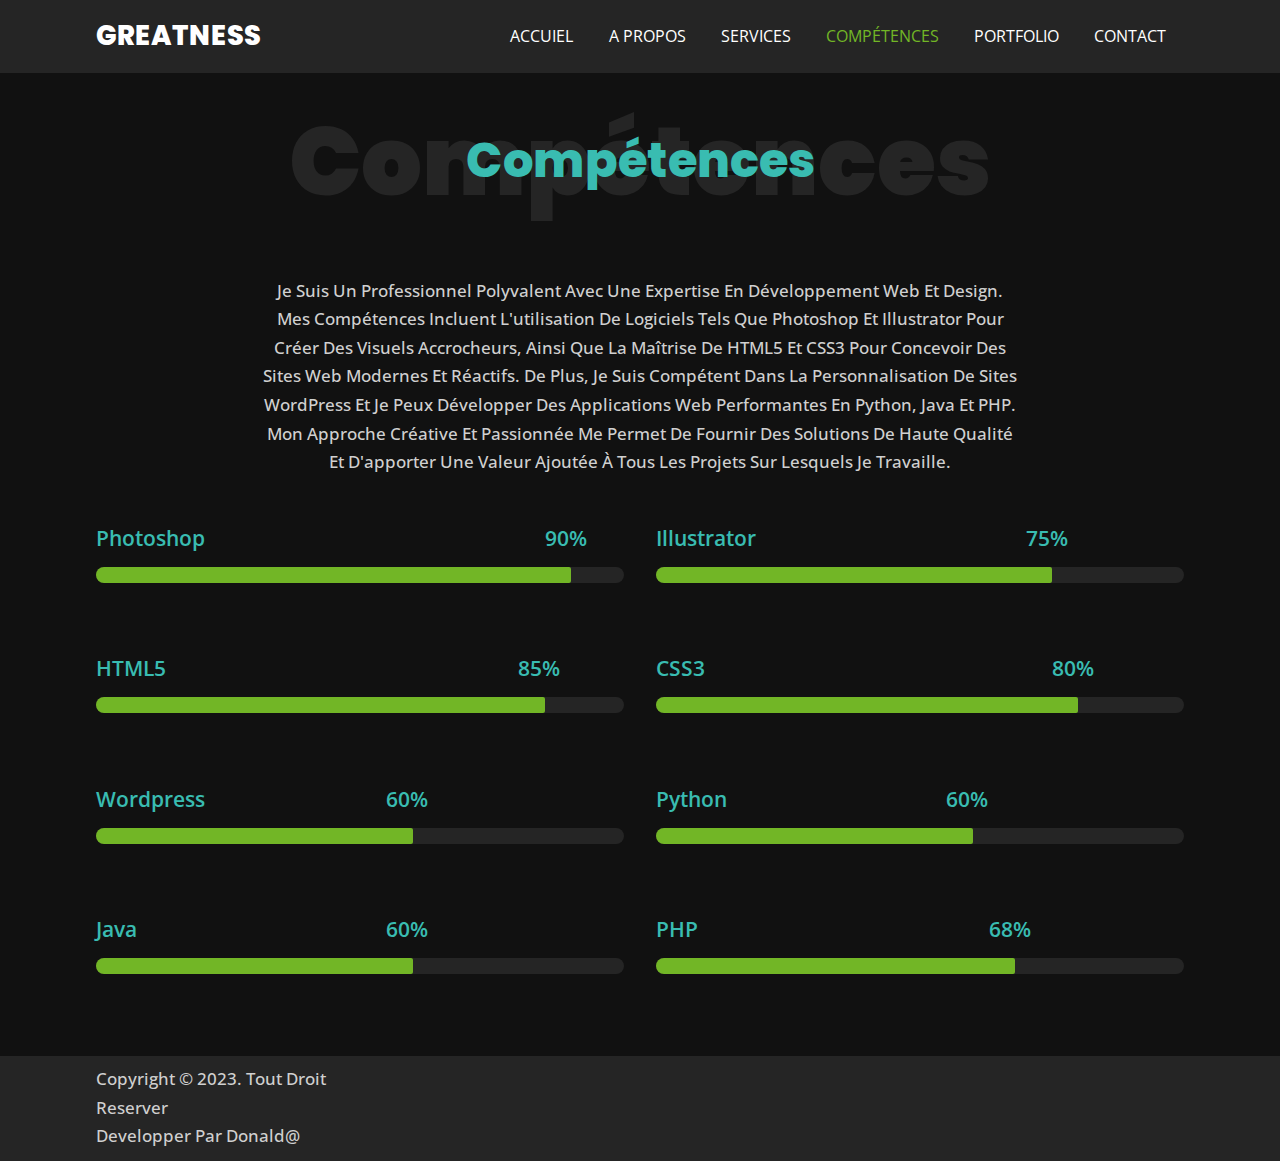
<file: portofolio-sur-plusieurs-page/skills.html>
<!DOCTYPE html>
<html>
  <head>
    <meta charset="utf-8">
    <meta http-equiv="X-UA-Compatible" content="IE=edge">
    <title>Skills</title>
    <meta name="description" content="">
    <meta name="viewport" content="width=device-width, initial-scale=1">
    <!-- utility css file -->
    <link rel="stylesheet" href="css/utility.css">
    <!-- style css file -->
    <link rel = "stylesheet" href = "css/style.css">
    <!-- fontawesome cdn -->
    <link rel="stylesheet" href="font-awesome-4.7.0/css/font-awesome.min.css">
    <link href="https://fonts.googleapis.com/css2?family=Open+Sans:wght@300;400;600;700;800&family=Poppins:wght@200;300;400;500;600;700;800;900&display=swap" rel="stylesheet">
  </head>
  <body>
    
    <!-- navbar section -->
    <nav class = "navbar">
      <div class = "container">
        <div class = "brand-and-toggler">
          <a href = "index.html" class = "navbar-brand">Greatness</a>
          <button type = "button" class = "navbar-toggler" id = "navbar-toggler">
            <span>
              <i class = "fas fa-bars"></i>
            </span>
          </button>
        </div>

        <div class = "navbar-collapse">
          <ul class = "navbar-nav">
            <li class = "nav-item">
              <a href = "index.html" class = "nav-link">Accuiel</a>
            </li>
            <li class = "nav-item">
              <a href = "about.html" class = "nav-link">A propos</a>
            </li>
            <li class = "nav-item">
              <a href = "services.html" class = "nav-link">services</a>
            </li>
            <li class = "nav-item nav-active">
              <a href = "skills.html" class = "nav-link">compétences</a>
            </li>
            <li class = "nav-item">
              <a href = "projects.html" class = "nav-link">portfolio</a>
            </li>
           
            <li class = "nav-item">
              <a href = "contact.html" class = "nav-link">contact</a>
            </li>
          </ul>
        </div>
      </div>
    </nav>
    <!-- end of navbar section -->



    <!-- skills page -->
    <section class = "skills container">
      <div class = "title">
        <h2>Compétences</h2>
        <div>
          <h2>Compétences</h2>
        </div>
      </div>

      <p class = "text" style="text-align: center;">Je suis un professionnel polyvalent avec une expertise en développement web et design. Mes compétences incluent l'utilisation de logiciels tels que Photoshop et Illustrator pour créer des visuels accrocheurs, ainsi que la maîtrise de HTML5 et CSS3 pour concevoir des sites web modernes et réactifs. De plus, je suis compétent dans la personnalisation de sites WordPress et je peux développer des applications web performantes en Python, Java et PHP. Mon approche créative et passionnée me permet de fournir des solutions de haute qualité et d'apporter une valeur ajoutée à tous les projets sur lesquels je travaille.</p>

      <div class = "row">
        <div class = "item">
          <div class = "item-text">
            <span>Photoshop</span>
            <span class = "w-90">90%</span>
          </div>
          <div class = "progress">
            <div class = "progress-bar w-90"></div>
          </div>
        </div>

        <div class = "item">
          <div class = "item-text">
            <span>Illustrator</span>
            <span class = "w-75">75%</span>
          </div>
          <div class = "progress">
            <div class = "progress-bar w-75"></div>
          </div>
        </div>

        <div class = "item">
          <div class = "item-text">
            <span>HTML5</span>
            <span class = "w-85">85%</span>
          </div>
          <div class = "progress">
            <div class = "progress-bar w-85"></div>
          </div>
        </div>

        <div class = "item">
          <div class = "item-text">
            <span>CSS3</span>
            <span class = "w-80">80%</span>
          </div>
          <div class = "progress">
            <div class = "progress-bar w-80"></div>
          </div>
        </div>

        <div class = "item">
          <div class = "item-text">
            <span>Wordpress</span>
            <span class = "w-60">60%</span>
          </div>
          <div class = "progress">
            <div class = "progress-bar w-60"></div>
          </div>
        </div>
        <div class = "item">
          <div class = "item-text">
            <span>Python</span>
            <span class = "w-60">60%</span>
          </div>
          <div class = "progress">
            <div class = "progress-bar w-60"></div>
          </div>
        </div>
        <div class = "item">
          <div class = "item-text">
            <span>Java</span>
            <span class = "w-60">60%</span>
          </div>
          <div class = "progress">
            <div class = "progress-bar w-60"></div>
          </div>
        </div>
        <div class = "item">
          <div class = "item-text">
            <span>PHP</span>
            <span class = "w-68">68%</span>
          </div>
          <div class = "progress">
            <div class = "progress-bar w-68"></div>
          </div>
        </div>
      </div>
    </section>
    <!-- end of skills page -->

    

    <!-- footer -->
    <footer class = "footer">
      <div class = "row container">
        <div class = "footer-text" >
          <p class = "text">Copyright &copy; 2023. Tout droit reserver <br> Developper par Donald@ </p>
        </div>
        
      </div>

      
    </footer>
    <!-- end of footer -->


    <!-- custom js file -->
    <script src="js/script.js"></script>
  </body>
</html>
</file>
<file: portofolio-sur-plusieurs-page/css/utility.css>
/* setup and common stylings */
:root{
    --poppins: 'Poppins', sans-serif;
    --sans: 'Open Sans', sans-serif;
    --green: #72b626;
    --black: #111;
    --nero: #252525;
    --transition: all 0.4s ease;
}
*{
    box-sizing: border-box;
    padding: 0;
    margin: 0;
    font-family: var(--sans);
}
body{
    color: #39bcb1;
    line-height: 1.5;
    background: var(--black);
    overflow-x: hidden;
}
a{
    color: #fff;
    text-decoration: none;
}
img{
    width: 100%;
    display: block;
}
ul li{
    list-style-type: none;
}
h1, h2, h3, h4, h5, h6, p{
    padding: 0.6rem 0;
}

/* button */
.btn{
    border: none;
    margin: 1rem 0;
    border-radius: 35px;
    background: var(--green);
    font-size: 0.9rem;
    text-transform: uppercase;
    padding: 1rem 1.5rem;
    font-weight: 700;
    letter-spacing: 2px;
    display: inline-block;
    cursor: pointer;
    transition: var(--transition);
}
.btn:hover{
    opacity: 0.7;
}

.text{
    font-size: 1.05rem;
    color: #d0d0d0;
    line-height: 1.7;
    font-weight: 500;
    text-transform: capitalize;
}

/* title */
.title{
    position: relative;
}
.title > h2{
    font-size: 3rem;
    font-family: var(--poppins);
    text-align: center;
    text-transform: capitalize;
    font-weight: 900;
    color: var(--nero);
}
.title div{
    position: absolute;
    top: 50%;
    left: 50%;
    text-align: center;
    width: 100%;
    transform: translate(-50%, -50%);
}
.title div h2{
    text-transform: capitalize;
    font-size: 2rem;
    font-family: var(--poppins);
    font-weight: 800;
}
.container{
    width: 90vw;
    margin: 0 auto;
}

@media screen and (min-width: 500px){
    .title > h2{
        font-size: 6rem;
    }
    .title div h2{
        font-size: 3rem;
    }
}

@media screen and (min-width: 992px){
    .container{
        width: 88vw;
    }
}
@media screen and (min-width: 1200px){
    .container{
        width: 85vw;
    }
}

/* animation and transition stopper styling */
.resize-animation-stopper *{
    animation: none !important;
    transition: none !important;
}
</file>
<file: portofolio-sur-plusieurs-page/css/style.css>
/* #### navbar #### */
.navbar{
    position: fixed;
    z-index: 999;
    top: 0;
    left: 0;
    background: var(--nero);
    width: 100%;
}
.brand-and-toggler{
    display: flex;
    justify-content: space-between;
    padding: 1rem 0;
}
.navbar-brand{
    text-transform: uppercase;
    font-family: var(--poppins);
    font-size: 1.7rem;
    font-weight: 800;
}
.navbar-toggler{
    border: none;
    font-size: 1.7rem;
    background: none;
    color: #fff;
    cursor: pointer;
    outline: none;
    transition: var(--transition);
}
.navbar-toggler:hover{
    opacity: 0.8;
}
.navbar-collapse{
    height: 0;
    overflow: hidden;
    transition: var(--transition);
}
.nav-item{
    text-align: center;
    padding: 0.6rem;
    position: relative;
}
.nav-item::after{
    content: "";
    position: absolute;
    bottom: 4px;
    left: 50%;
    transform: translateX(-50%);
    border-radius: 5px;
    width: 0;
    height: 2px;
    background: var(--green);
    transition: var(--transition);
}
.nav-item:hover::after{
    width: 100px;
}
.nav-link{
    text-transform: uppercase;
    font-size: 1.2rem;
    transition: var(--transition);
}
.nav-link:hover{
    color: var(--green);
}
.nav-active .nav-link{
    color: var(--green);
}

/*** show nav class ***/
.showNav{
    height: 385px;
}

/* #### HOME PAGE #### */
.home{
    padding: 5rem 0 2.5rem 0;
}
.home .row > div{
    height: 60vh;
    display: flex;
    flex-direction: column;
    justify-content: center;
    align-items: center;
    border: 2px solid var(--nero);
    border-radius: 10px;
    margin: 2rem 0;
}
.home .row-left{
    text-align: center;
}

.home .row-left h1{
    font-size: 2rem;
    font-family: var(--poppins);
    text-transform: capitalize;
    line-height: 1.2;
    font-weight: 900;
}
.home .row-left h1 span{
    color: var(--green);
}



.home .row-left h2{
    font-family: var(--poppins);
    font-size: 1rem;
}
.home-pg-btn{
    display: flex;
    margin: 1rem 0;
}
.home-pg-btn a{
    padding: 0.8rem;
    margin-right: 0.6rem;
    border: 1px solid #f7f7f7;
}
.home-pg-btn a:first-child{
    border-color: var(--green);
}
.home-pg-btn a:last-child{
    background: transparent;
    color: #fff;
}
.home .img-container{
    position: relative;
    width: 240px;
    height: 240px;
    border-radius: 50%;
    overflow: hidden;
}
.home .img-border{
    background: var(--nero);
    width: 245px;
    height: 245px;
    border-radius: 50%;
    display: flex;
    justify-content: center;
    align-items: center;
}

/* #### ABOUT PAGE #### */
.about{
    padding: 2rem 0 2.5rem 0;
}

.about .row-right p{
    margin: 1rem 0;
}
.about-content{
    margin: 0.5rem 0;
}
.about-content li{
    display: flex;
    margin: 0.6rem 0;
}
.about-content li span{
    flex: 1;
}
.about-content li span:first-child{
    color: #fff;
    font-weight: 600;
}
.about .row-right h3{
    color: var(--green);
    font-size: 1.5rem;
}
.about .row-right h3 span{
    color: #fff;
    font-weight: 400;
}

/* #### RESUME PAGE #### */
.resume{
    padding: 5rem 0 2.5rem 0;
}
.resume > .text{
    width: 70%;
    margin: 1.5rem auto;
    text-align: center;
}
.resume .item{
    padding: 0 2.5rem;
    margin: 2rem;
    border-left: 1px solid var(--nero);
    position: relative;
}
.resume .item > span{
    background: var(--nero);
    border-radius: 15px;
    padding: 0.25rem 0.7rem;
    text-transform: uppercase;
    font-size: 0.8rem;
    font-weight: 600;
}
.resume .item h2{
    text-transform: uppercase;
    font-weight: 600;
    font-size: 1.2rem;
}
.resume .item h2 span{
    font-size: 1rem;
    color: #d0d0d0;
}
.resume .item .text{
    font-size: 1rem;
    padding-bottom: 0;
}
.resume .icon{
    position: absolute;
    top: 0;
    width: 50px;
    height: 50px;
    background: var(--green);
    border-radius: 50%;
    display: flex;
    justify-content: center;
    align-items: center;
    left: -25px;
}

/* #### SERVICES PAGE #### */
.services{
    padding: 2rem 0 2.5rem 0;
}
.services > .text{
    width: 70%;
    margin: 1.5rem auto;
    text-align: center;
}
.services .item{
    text-align: center;
    padding: 1.5rem 0 4rem 0;
    background: var(--nero);
    margin: 1.5rem 0;
    cursor: pointer;
    transition: var(--transition);
}
.services .item span{
    font-size: 5rem;
    color: var(--green);
}
.services .item h2{
    text-transform: uppercase;
    font-size: 1rem;
    font-weight: 600;
    letter-spacing: 3px;
    position: relative;
}
.services .item h2::after{
    content: "";
    position: absolute;
    bottom: 0;
    background: var(--green);
    width: 50px;
    height: 0.5px;
    left: 50%;
    transform: translateX(-50%);
}
.services .item:hover{
    background: var(--green);
}
.services .item:hover span{
    color: #fff;
}
.services .item:hover h2{
    color: var(--black);
}
.services .item:hover h2::after{
    background: var(--black);
}
.services .btn{
    margin: 2.5rem auto 1rem auto;
    display: block;
}


/* #### SKILLS PAGE #### */
.skills{
    padding: 5rem 0 2.5rem 0;
}
.skills > .text{
    width: 70%;
    margin: 1.5rem auto;
    text-align: center;
}
.skills .row{
    margin: 1rem 0;
}
.skills .item{
    padding: 0.5rem 0;
    margin: 0.3rem 0;
}
.skills .item-text{
    display: flex;
    justify-content: flex-start;
    font-weight: 600;
    font-size: 1.3rem;
    position: relative;
}
.skills .item-text span:last-child{
    position: absolute;
}
.skills .item-text .w-90{
    margin-left: 85%;
}
.skills .item-text .w-75{
    margin-left: 70%;
}
.skills .item-text .w-85{
    margin-left: 80%;
}
.skills .item-text .w-80{
    margin-left: 75%;
}
.skills .item-text .w-60{
    margin-left: 55%;
}
.skills .item-text .w-68{
    margin-left: 63%;
}
.progress{
    margin: 0.8rem 0;
    border-radius: 10px;
    height: 16px;
    width: 100%;
    background-color: var(--nero);
    overflow: hidden;
}
.progress-bar{
    background: var(--green);
    height: 100%;
    border-top-right-radius: 2px;
    border-bottom-right-radius: 2px;
}
.progress-bar.w-90{
    width: 90%;
}
.progress-bar.w-75{
    width: 75%;
}
.progress-bar.w-85{
    width: 85%;
}
.progress-bar.w-80{
    width: 80%;
}
.progress-bar.w-60{
    width: 60%;
}
.progress-bar.w-68{
    width: 68%;
}

/* #### PROJECTS PAGE #### */
.projects{
    padding: 5rem 0 2.5rem 0;
}
.projects > .text{
    width: 70%;
    margin: 1.5rem auto;
    text-align: center;
}
.projects .item{
    margin: 2rem 0;
    height: 320px;
    width: 100%;
    position: relative;
}
.projects .row .item:nth-child(1){
    background: url(../assets/project-img-1.jpg) center/cover no-repeat;
}
.projects .row .item:nth-child(2){
    background: url(../assets/project-img-2.jpg) center/cover no-repeat;
}
.projects .row .item:nth-child(3){
    background: url(../assets/project-img-3.jpg) center/cover no-repeat;
}
.projects .row .item:nth-child(4){
    background: url(../assets/project-img-4.jpg) center/cover no-repeat;
}
.projects .row .item:nth-child(5){
    background: url(../assets/project-img-5.jpg) center/cover no-repeat;
}
.projects .row .item:nth-child(6){
    background: url(../assets/project-img-6.jpg) center/cover no-repeat;
}
.projects .item .item-overlay{
    position: absolute;
    top: 0;
    left: 0;
    width: 100%;
    height: 100%;
    background: var(--green);
    text-align: center;
    display: flex;
    flex-direction: column;
    justify-content: center;
    padding: 1.5rem;
    opacity: 0;
    transition: var(--transition);
}
.projects .item .item-overlay a{
    text-transform: capitalize;
    font-size: 1.25rem;
    font-weight: 400;
    font-family: var(--poppins);
}
.projects .item .item-overlay h3{
    text-transform: uppercase;
    font-size: 1rem;
    letter-spacing: 3px;
}
.projects .item:hover .item-overlay{
    opacity: 0.9;
}

/* #### BLOG PAGE #### */
.blog{
    padding: 5rem 0 2.5rem 0;
}
.blog > .text{
    width: 70%;
    margin: 1.5rem auto;
    text-align: center;
}
.blog .item{
    margin: 1rem 0;
    background: var(--nero);
    border-radius: 5px;;
    overflow: hidden;
}
.blog .item .item-img{
    border-bottom: 8px solid var(--green);
    overflow: hidden;
}
.blog .item .item-img img{
    transition: var(--transition);
}
.blog .item .item-img:hover img{
    transform: scale(1.2);
}
.blog .item .item-content{
    padding: 1.5rem;
}
.blog .item .item-content span{
    color: var(--green);
    text-transform: uppercase;
}
.blog .item .item-content span .fas{
    font-size: 0.85rem;
}
.blog .item .item-content h2{
    font-family: var(--poppins);
    font-weight: 400;
    font-size: 1.4rem;
}
.blog .pagination{
    margin: 3rem 0 0.5rem 0;
    display: flex;
    align-items: center;
    justify-content: center;
}
.blog .page-link{
    background: var(--nero);
    display: block;
    width: 50px;
    height: 50px;
    margin: 0 0.6rem;
    display: flex;
    justify-content: center;
    align-items: center;
    border-radius: 50%;
    font-weight: 700;
    transition: var(--transition);
}

.blog .page-link:nth-child(2){
    background: var(--green);
}
.blog .page-link:hover{
    background: var(--green);
}

/* #### CONTACT PAGE #### */
.contact{
    padding: 5rem 0 2.5rem 0;
}
.contact > .text{
    width: 70%;
    margin: 1.5rem auto;
    text-align: center;
}
.contact .row{
    margin: 1rem 0;
}
.contact .row > div{
    margin: 2.5rem 0;
    padding: 2rem 0;
}
.contact .col-left h2{
    text-transform: uppercase;
}
.contact .contact-info{
    margin: 1rem 0;
    padding: 0.5rem 0;
    display: flex;
    align-items: center;
}
.contact .contact-info > span{
    color: var(--green);
    font-size: 2.6rem;
    margin-right: 1.2rem;
}
.contact .contact-info h3{
    font-size: 1rem;
    font-weight: 400;
}
.contact .contact-info h3 span{
    text-transform: uppercase;
    font-size: 1.05rem;
}
.contact .contact-social-links{
    display: flex;
}
.contact .contact-social-links a{
    display: block;
    width: 50px;
    height: 50px;
    background: var(--nero);
    margin: 0 0.6rem;
    display: flex;
    justify-content: center;
    align-items: center;
    border-radius: 50%;
    transition: var(--transition);
}
.contact .contact-social-links a:first-child{
    margin-left: 0;
}
.contact .contact-social-links a:hover{
    background: var(--green);
}
.contact-form input, .contact-form textarea{
    width: 100%;
    margin: 1rem 0;
    background: var(--nero);
    border: 2px solid transparent;
    font-size: 1rem;
    padding: 0.8rem 1rem;
    border-radius: 25px;
    outline: 0;
    caret-color: #fff;
}
.contact-form input:focus, .contact-form textarea:focus{
    border-color: var(--green);
}
.contact-form input::placeholder,
.contact-form textarea::placeholder{
    text-transform: uppercase;
}




/* #### footer #### */
.footer{
    background: var(--nero);
}
.footer .row{
    display: flex;
    justify-content: space-evenly;
    align-items: center;
}
.footer-text {
    flex: 1;
    text-align: left;
  }

.social-links{
    display: flex;
    justify-content: center;
}
.social-links a{
    background: var(--nero);
    width: 50px;
    height: 50px;
    font-size: 1.5rem;
    display: flex;
    justify-content: center;
    align-items: center;
    border-radius: 50%;
    margin: 1.5rem 0.5rem;
    transition: var(--transition);
    color: aqua;
}
.social-links a:hover{
    background: var(--green);
}









/* #### Media Queries #### */
@media screen and (min-width: 500px){
    /* home page */
    .home .row-left h1{
        font-size: 4rem;
    }
    .home .row-left h2{
        font-size: 1.4rem;
    }
    .home-pg-btn button{
        padding: 1rem 1.5rem;
    }
    .home .img-container{
        width: 320px;
        height: 320px;
    }
    .home .img-border{
        width: 325px;
        height: 325px;
    }
}

@media screen and (min-width: 768px){
    /* footer */
    .footer .row{
        display: grid;
        grid-template-columns: repeat(2, 1fr);
    }
    /* about page */
    .about .row-left{
        width: 400px;
        height: 400px;
        margin: 1rem auto;
        overflow: hidden;
        border-radius: 50%;
        position: relative;
    }
    /* resume page */
    .resume .row{
        display: grid;
        grid-template-columns: repeat(2, 1fr);
    }
    /* services page */
    .services .row{
        display: flex;
        flex-wrap: wrap;
    }
    .services .item{
        flex: 0 0 calc(50% - 2rem);
        margin: 1rem;
    }
    /* skills page */
    .skills .row{
        display: grid;
        grid-template-columns: repeat(2, 1fr);
        grid-gap: 2rem;
    }
    /* projects page */
    .projects .row{
        display: grid;
        grid-template-columns: repeat(3, 1fr);
        grid-gap: 2rem;
    }
    .projects .row .item{
        margin: 0;
    }
    .projects .row .item:nth-child(2){
        grid-column: 2/4;
    }
    .projects .row .item:nth-child(3){
        grid-column: 1/3;
    }
    .projects .row .item:nth-child(6){
        grid-column: 2/4;
    }

    /* blog page */
    .blog .row{
        display: grid;
        grid-template-columns: repeat(2, 1fr);
        grid-gap: 2rem;
    }
    /* contact page */
    .contact-form .form-group{
        display: grid;
        grid-template-columns: repeat(3, 1fr);
        grid-gap: 1rem;
    }
    .contact .row > div{
        margin: 0;
    }
}

@media screen and (min-width: 992px){
    /* navbar section */
    .navbar-toggler{
        display: none;
    }
    .navbar .container{
        display: flex;
        flex-wrap: wrap;
        justify-content: space-between;
        align-items: center;
    }
    .navbar-nav{
        display: flex;
        justify-content: flex-end;
    }
    .navbar-collapse{
        height: 100%;
        flex: 1 0 auto;
    }
    .brand-and-toggler{
        flex: 0 0 100px;
    }
    .nav-item{
        margin: 0 0.5rem;
    }
    .nav-link{
        font-size: 1rem;
    }

    /* home page */
    .home .row{
        display: grid;
        grid-template-columns: repeat(2, 1fr);
        grid-gap: 2rem;
    }
    .home .row > div{
        height: calc(100vh - 73px);
        border: none;
        margin: 0;
        align-items: flex-start;
    }
    .home .row-left{
        text-align: left;
    }
    .home .img-container{
        width: 100%;
        height: 100%;
        border-radius: unset;
    }
    .home .img-border{
        height: 90%;
        width: 100%;
        transition: var(--transition);
        border-radius: unset;
        background: transparent;
    }
    .home .img-border:hover{
        transform: translateY(-14px);
    }

    /* about page */
    .about .row{
        display: grid;
        grid-template-columns: repeat(2, 1fr);
        align-items: center;
        grid-gap: 2rem;
    }
    /* services page */
    .services .item{
        flex: 0 0 calc(33.33% - 2rem);
    }
    /* contact page */
    .contact .row{
        display: grid;
        grid-template-columns: repeat(2, 1fr);
        grid-gap: 2rem;
    }
}

@media screen and (min-width: 1200px){
    /* footer */
    .footer .row{
        grid-template-columns: repeat(4, 1fr);
    }
    .footer .row .col{
        text-align: left;
    }
    .footer .col:first-child .text{
        margin: 0;
    }
    .social-links{
        justify-content: flex-start;
    }
    .footer-links a .fas{
        display: inline-block;
    }

    /* blog page */
    .blog .row{
        grid-template-columns: repeat(3, 1fr);
    }
}
</file>
<file: portofolio-sur-une-page/css/utility.css>
/* setup and common stylings */
:root{
    --poppins: 'Poppins', sans-serif;
    --sans: 'Open Sans', sans-serif;
    --green: #72b626;
    --black: #111;
    --nero: #252525;
    --transition: all 0.4s ease;
}
*{
    box-sizing: border-box;
    padding: 0;
    margin: 0;
    font-family: var(--sans);
}
body{
    color: #39bcb1;
    line-height: 1.5;
    background: var(--black);
    overflow-x: hidden;
}
a{
    color: #fff;
    text-decoration: none;
}
img{
    width: 100%;
    display: block;
}
ul li{
    list-style-type: none;
}
h1, h2, h3, h4, h5, h6, p{
    padding: 0.6rem 0;
}

/* button */
.btn{
    border: none;
    margin: 1rem 0;
    border-radius: 35px;
    background: var(--green);
    font-size: 0.9rem;
    text-transform: uppercase;
    padding: 1rem 1.5rem;
    font-weight: 700;
    letter-spacing: 2px;
    display: inline-block;
    cursor: pointer;
    transition: var(--transition);
}
.btn:hover{
    opacity: 0.7;
}

.text{
    font-size: 1.05rem;
    color: #d0d0d0;
    line-height: 1.7;
    font-weight: 500;
    text-transform: capitalize;
}

/* title */
.title{
    position: relative;
}
.title > h2{
    font-size: 3rem;
    font-family: var(--poppins);
    text-align: center;
    text-transform: capitalize;
    font-weight: 900;
    color: var(--nero);
}
.title div{
    position: absolute;
    top: 50%;
    left: 50%;
    text-align: center;
    width: 100%;
    transform: translate(-50%, -50%);
}
.title div h2{
    text-transform: capitalize;
    font-size: 2rem;
    font-family: var(--poppins);
    font-weight: 800;
}
.container{
    width: 90vw;
    margin: 0 auto;
}

@media screen and (min-width: 500px){
    .title > h2{
        font-size: 6rem;
    }
    .title div h2{
        font-size: 3rem;
    }
}

@media screen and (min-width: 992px){
    .container{
        width: 88vw;
    }
}
@media screen and (min-width: 1200px){
    .container{
        width: 85vw;
    }
}

/* animation and transition stopper styling */
.resize-animation-stopper *{
    animation: none !important;
    transition: none !important;
}
</file>
<file: portofolio-sur-une-page/css/style.css>
/* #### navbar #### */
.navbar{
    position: fixed;
    z-index: 999;
    top: 0;
    left: 0;
    background: var(--nero);
    width: 100%;
}
.brand-and-toggler{
    display: flex;
    justify-content: space-between;
    padding: 1rem 0;
}
.navbar-brand{
    text-transform: uppercase;
    font-family: var(--poppins);
    font-size: 1.7rem;
    font-weight: 800;
}
.navbar-toggler{
    border: none;
    font-size: 1.7rem;
    background: none;
    color: #fff;
    cursor: pointer;
    outline: none;
    transition: var(--transition);
}
.navbar-toggler:hover{
    opacity: 0.8;
}
.navbar-collapse{
    height: 0;
    overflow: hidden;
    transition: var(--transition);
}
.nav-item{
    text-align: center;
    padding: 0.6rem;
    position: relative;
}
.nav-item::after{
    content: "";
    position: absolute;
    bottom: 4px;
    left: 50%;
    transform: translateX(-50%);
    border-radius: 5px;
    width: 0;
    height: 2px;
    background: var(--green);
    transition: var(--transition);
}
.nav-item:hover::after{
    width: 100px;
}
.nav-link{
    text-transform: uppercase;
    font-size: 1.2rem;
    transition: var(--transition);
}
.nav-link:hover{
    color: var(--green);
}
.nav-active .nav-link{
    color: var(--green);
}

/*** show nav class ***/
.showNav{
    height: 385px;
}

/* #### HOME PAGE #### */
.home{
    padding: 5rem 0 2.5rem 0;
}
.home .row > div{
    height: 60vh;
    display: flex;
    flex-direction: column;
    justify-content: center;
    align-items: center;
    border: 2px solid var(--nero);
    border-radius: 10px;
    margin: 2rem 0;
}
.home .row-left{
    text-align: center;
}

.home .row-left h1{
    font-size: 2rem;
    font-family: var(--poppins);
    text-transform: capitalize;
    line-height: 1.2;
    font-weight: 900;
}
.home .row-left h1 span{
    color: var(--green);
}



.home .row-left h2{
    font-family: var(--poppins);
    font-size: 1rem;
}
.home-pg-btn{
    display: flex;
    margin: 1rem 0;
}
.home-pg-btn a{
    padding: 0.8rem;
    margin-right: 0.6rem;
    border: 1px solid #f7f7f7;
}
.home-pg-btn a:first-child{
    border-color: var(--green);
}
.home-pg-btn a:last-child{
    background: transparent;
    color: #fff;
}
.home .img-container{
    position: relative;
    width: 240px;
    height: 240px;
    border-radius: 50%;
    overflow: hidden;
}
.home .img-border{
    background: var(--nero);
    width: 245px;
    height: 245px;
    border-radius: 50%;
    display: flex;
    justify-content: center;
    align-items: center;
}

/* #### ABOUT PAGE #### */
.about{
    padding: 2rem 0 2.5rem 0;
}

.about .row-right p{
    margin: 1rem 0;
}
.about-content{
    margin: 0.5rem 0;
}
.about-content li{
    display: flex;
    margin: 0.6rem 0;
}
.about-content li span{
    flex: 1;
}
.about-content li span:first-child{
    color: #fff;
    font-weight: 600;
}
.about .row-right h3{
    color: var(--green);
    font-size: 1.5rem;
}
.about .row-right h3 span{
    color: #fff;
    font-weight: 400;
}

/* #### RESUME PAGE #### */
.resume{
    padding: 5rem 0 2.5rem 0;
}
.resume > .text{
    width: 70%;
    margin: 1.5rem auto;
    text-align: center;
}
.resume .item{
    padding: 0 2.5rem;
    margin: 2rem;
    border-left: 1px solid var(--nero);
    position: relative;
}
.resume .item > span{
    background: var(--nero);
    border-radius: 15px;
    padding: 0.25rem 0.7rem;
    text-transform: uppercase;
    font-size: 0.8rem;
    font-weight: 600;
}
.resume .item h2{
    text-transform: uppercase;
    font-weight: 600;
    font-size: 1.2rem;
}
.resume .item h2 span{
    font-size: 1rem;
    color: #d0d0d0;
}
.resume .item .text{
    font-size: 1rem;
    padding-bottom: 0;
}
.resume .icon{
    position: absolute;
    top: 0;
    width: 50px;
    height: 50px;
    background: var(--green);
    border-radius: 50%;
    display: flex;
    justify-content: center;
    align-items: center;
    left: -25px;
}

/* #### SERVICES PAGE #### */
.services{
    padding: 2rem 0 2.5rem 0;
}
.services > .text{
    width: 70%;
    margin: 1.5rem auto;
    text-align: center;
}
.services .item{
    text-align: center;
    padding: 1.5rem 0 4rem 0;
    background: var(--nero);
    margin: 1.5rem 0;
    cursor: pointer;
    transition: var(--transition);
}
.services .item span{
    font-size: 5rem;
    color: var(--green);
}
.services .item h2{
    text-transform: uppercase;
    font-size: 1rem;
    font-weight: 600;
    letter-spacing: 3px;
    position: relative;
}
.services .item h2::after{
    content: "";
    position: absolute;
    bottom: 0;
    background: var(--green);
    width: 50px;
    height: 0.5px;
    left: 50%;
    transform: translateX(-50%);
}
.services .item:hover{
    background: var(--green);
}
.services .item:hover span{
    color: #fff;
}
.services .item:hover h2{
    color: var(--black);
}
.services .item:hover h2::after{
    background: var(--black);
}
.services .btn{
    margin: 2.5rem auto 1rem auto;
    display: block;
}


/* #### SKILLS PAGE #### */
.skills{
    padding: 5rem 0 2.5rem 0;
}
.skills > .text{
    width: 70%;
    margin: 1.5rem auto;
    text-align: center;
}
.skills .row{
    margin: 1rem 0;
}
.skills .item{
    padding: 0.5rem 0;
    margin: 0.3rem 0;
}
.skills .item-text{
    display: flex;
    justify-content: flex-start;
    font-weight: 600;
    font-size: 1.3rem;
    position: relative;
}
.skills .item-text span:last-child{
    position: absolute;
}
.skills .item-text .w-90{
    margin-left: 85%;
}
.skills .item-text .w-75{
    margin-left: 70%;
}
.skills .item-text .w-85{
    margin-left: 80%;
}
.skills .item-text .w-80{
    margin-left: 75%;
}
.skills .item-text .w-60{
    margin-left: 55%;
}
.skills .item-text .w-68{
    margin-left: 63%;
}
.progress{
    margin: 0.8rem 0;
    border-radius: 10px;
    height: 16px;
    width: 100%;
    background-color: var(--nero);
    overflow: hidden;
}
.progress-bar{
    background: var(--green);
    height: 100%;
    border-top-right-radius: 2px;
    border-bottom-right-radius: 2px;
}
.progress-bar.w-90{
    width: 90%;
}
.progress-bar.w-75{
    width: 75%;
}
.progress-bar.w-85{
    width: 85%;
}
.progress-bar.w-80{
    width: 80%;
}
.progress-bar.w-60{
    width: 60%;
}
.progress-bar.w-68{
    width: 68%;
}

/* #### PROJECTS PAGE #### */
.projects{
    padding: 5rem 0 2.5rem 0;
}
.projects > .text{
    width: 70%;
    margin: 1.5rem auto;
    text-align: center;
}
.projects .item{
    margin: 2rem 0;
    height: 320px;
    width: 100%;
    position: relative;
}
.projects .row .item:nth-child(1){
    background: url(../assets/project-img-1.jpg) center/cover no-repeat;
}
.projects .row .item:nth-child(2){
    background: url(../assets/project-img-2.jpg) center/cover no-repeat;
}
.projects .row .item:nth-child(3){
    background: url(../assets/project-img-3.jpg) center/cover no-repeat;
}
.projects .row .item:nth-child(4){
    background: url(../assets/project-img-4.jpg) center/cover no-repeat;
}
.projects .row .item:nth-child(5){
    background: url(../assets/project-img-5.jpg) center/cover no-repeat;
}
.projects .row .item:nth-child(6){
    background: url(../assets/project-img-6.jpg) center/cover no-repeat;
}
.projects .item .item-overlay{
    position: absolute;
    top: 0;
    left: 0;
    width: 100%;
    height: 100%;
    background: var(--green);
    text-align: center;
    display: flex;
    flex-direction: column;
    justify-content: center;
    padding: 1.5rem;
    opacity: 0;
    transition: var(--transition);
}
.projects .item .item-overlay a{
    text-transform: capitalize;
    font-size: 1.25rem;
    font-weight: 400;
    font-family: var(--poppins);
}
.projects .item .item-overlay h3{
    text-transform: uppercase;
    font-size: 1rem;
    letter-spacing: 3px;
}
.projects .item:hover .item-overlay{
    opacity: 0.9;
}

/* #### BLOG PAGE #### */
.blog{
    padding: 5rem 0 2.5rem 0;
}
.blog > .text{
    width: 70%;
    margin: 1.5rem auto;
    text-align: center;
}
.blog .item{
    margin: 1rem 0;
    background: var(--nero);
    border-radius: 5px;;
    overflow: hidden;
}
.blog .item .item-img{
    border-bottom: 8px solid var(--green);
    overflow: hidden;
}
.blog .item .item-img img{
    transition: var(--transition);
}
.blog .item .item-img:hover img{
    transform: scale(1.2);
}
.blog .item .item-content{
    padding: 1.5rem;
}
.blog .item .item-content span{
    color: var(--green);
    text-transform: uppercase;
}
.blog .item .item-content span .fas{
    font-size: 0.85rem;
}
.blog .item .item-content h2{
    font-family: var(--poppins);
    font-weight: 400;
    font-size: 1.4rem;
}
.blog .pagination{
    margin: 3rem 0 0.5rem 0;
    display: flex;
    align-items: center;
    justify-content: center;
}
.blog .page-link{
    background: var(--nero);
    display: block;
    width: 50px;
    height: 50px;
    margin: 0 0.6rem;
    display: flex;
    justify-content: center;
    align-items: center;
    border-radius: 50%;
    font-weight: 700;
    transition: var(--transition);
}

.blog .page-link:nth-child(2){
    background: var(--green);
}
.blog .page-link:hover{
    background: var(--green);
}

/* #### CONTACT PAGE #### */
.contact{
    padding: 5rem 0 2.5rem 0;
}
.contact > .text{
    width: 70%;
    margin: 1.5rem auto;
    text-align: center;
}
.contact .row{
    margin: 1rem 0;
}
.contact .row > div{
    margin: 2.5rem 0;
    padding: 2rem 0;
}
.contact .col-left h2{
    text-transform: uppercase;
}
.contact .contact-info{
    margin: 1rem 0;
    padding: 0.5rem 0;
    display: flex;
    align-items: center;
}
.contact .contact-info > span{
    color: var(--green);
    font-size: 2.6rem;
    margin-right: 1.2rem;
}
.contact .contact-info h3{
    font-size: 1rem;
    font-weight: 400;
}
.contact .contact-info h3 span{
    text-transform: uppercase;
    font-size: 1.05rem;
}
.contact .contact-social-links{
    display: flex;
}
.contact .contact-social-links a{
    display: block;
    width: 50px;
    height: 50px;
    background: var(--nero);
    margin: 0 0.6rem;
    display: flex;
    justify-content: center;
    align-items: center;
    border-radius: 50%;
    transition: var(--transition);
}
.contact .contact-social-links a:first-child{
    margin-left: 0;
}
.contact .contact-social-links a:hover{
    background: var(--green);
}
.contact-form input, .contact-form textarea{
    width: 100%;
    margin: 1rem 0;
    background: var(--nero);
    border: 2px solid transparent;
    font-size: 1rem;
    padding: 0.8rem 1rem;
    border-radius: 25px;
    outline: 0;
    caret-color: #fff;
}
.contact-form input:focus, .contact-form textarea:focus{
    border-color: var(--green);
}
.contact-form input::placeholder,
.contact-form textarea::placeholder{
    text-transform: uppercase;
}




/* #### footer #### */
.footer{
    background: var(--nero);
}
.footer .row{
    display: flex;
    justify-content: space-evenly;
    align-items: center;
}
.footer-text {
    flex: 1;
    text-align: left;
  }

.social-links{
    display: flex;
    justify-content: center;
}
.social-links a{
    background: var(--nero);
    width: 50px;
    height: 50px;
    font-size: 1.5rem;
    display: flex;
    justify-content: center;
    align-items: center;
    border-radius: 50%;
    margin: 1.5rem 0.5rem;
    transition: var(--transition);
    color: aqua;
}
.social-links a:hover{
    background: var(--green);
}









/* #### Media Queries #### */
@media screen and (min-width: 500px){
    /* home page */
    .home .row-left h1{
        font-size: 4rem;
    }
    .home .row-left h2{
        font-size: 1.4rem;
    }
    .home-pg-btn button{
        padding: 1rem 1.5rem;
    }
    .home .img-container{
        width: 320px;
        height: 320px;
    }
    .home .img-border{
        width: 325px;
        height: 325px;
    }
}

@media screen and (min-width: 768px){
    /* footer */
    .footer .row{
        display: grid;
        grid-template-columns: repeat(2, 1fr);
    }
    /* about page */
    .about .row-left{
        width: 400px;
        height: 400px;
        margin: 1rem auto;
        overflow: hidden;
        border-radius: 50%;
        position: relative;
    }
    /* resume page */
    .resume .row{
        display: grid;
        grid-template-columns: repeat(2, 1fr);
    }
    /* services page */
    .services .row{
        display: flex;
        flex-wrap: wrap;
    }
    .services .item{
        flex: 0 0 calc(50% - 2rem);
        margin: 1rem;
    }
    /* skills page */
    .skills .row{
        display: grid;
        grid-template-columns: repeat(2, 1fr);
        grid-gap: 2rem;
    }
    /* projects page */
    .projects .row{
        display: grid;
        grid-template-columns: repeat(3, 1fr);
        grid-gap: 2rem;
    }
    .projects .row .item{
        margin: 0;
    }
    .projects .row .item:nth-child(2){
        grid-column: 2/4;
    }
    .projects .row .item:nth-child(3){
        grid-column: 1/3;
    }
    .projects .row .item:nth-child(6){
        grid-column: 2/4;
    }

    /* blog page */
    .blog .row{
        display: grid;
        grid-template-columns: repeat(2, 1fr);
        grid-gap: 2rem;
    }
    /* contact page */
    .contact-form .form-group{
        display: grid;
        grid-template-columns: repeat(3, 1fr);
        grid-gap: 1rem;
    }
    .contact .row > div{
        margin: 0;
    }
}

@media screen and (min-width: 992px){
    /* navbar section */
    .navbar-toggler{
        display: none;
    }
    .navbar .container{
        display: flex;
        flex-wrap: wrap;
        justify-content: space-between;
        align-items: center;
    }
    .navbar-nav{
        display: flex;
        justify-content: flex-end;
    }
    .navbar-collapse{
        height: 100%;
        flex: 1 0 auto;
    }
    .brand-and-toggler{
        flex: 0 0 100px;
    }
    .nav-item{
        margin: 0 0.5rem;
    }
    .nav-link{
        font-size: 1rem;
    }

    /* home page */
    .home .row{
        display: grid;
        grid-template-columns: repeat(2, 1fr);
        grid-gap: 2rem;
    }
    .home .row > div{
        height: calc(100vh - 73px);
        border: none;
        margin: 0;
        align-items: flex-start;
    }
    .home .row-left{
        text-align: left;
    }
    .home .img-container{
        width: 100%;
        height: 100%;
        border-radius: unset;
    }
    .home .img-border{
        height: 90%;
        width: 100%;
        transition: var(--transition);
        border-radius: unset;
        background: transparent;
    }
    .home .img-border:hover{
        transform: translateY(-14px);
    }

    /* about page */
    .about .row{
        display: grid;
        grid-template-columns: repeat(2, 1fr);
        align-items: center;
        grid-gap: 2rem;
    }
    /* services page */
    .services .item{
        flex: 0 0 calc(33.33% - 2rem);
    }
    /* contact page */
    .contact .row{
        display: grid;
        grid-template-columns: repeat(2, 1fr);
        grid-gap: 2rem;
    }
}

@media screen and (min-width: 1200px){
    /* footer */
    .footer .row{
        grid-template-columns: repeat(4, 1fr);
    }
    .footer .row .col{
        text-align: left;
    }
    .footer .col:first-child .text{
        margin: 0;
    }
    .social-links{
        justify-content: flex-start;
    }
    .footer-links a .fas{
        display: inline-block;
    }

    /* blog page */
    .blog .row{
        grid-template-columns: repeat(3, 1fr);
    }
}
</file>
